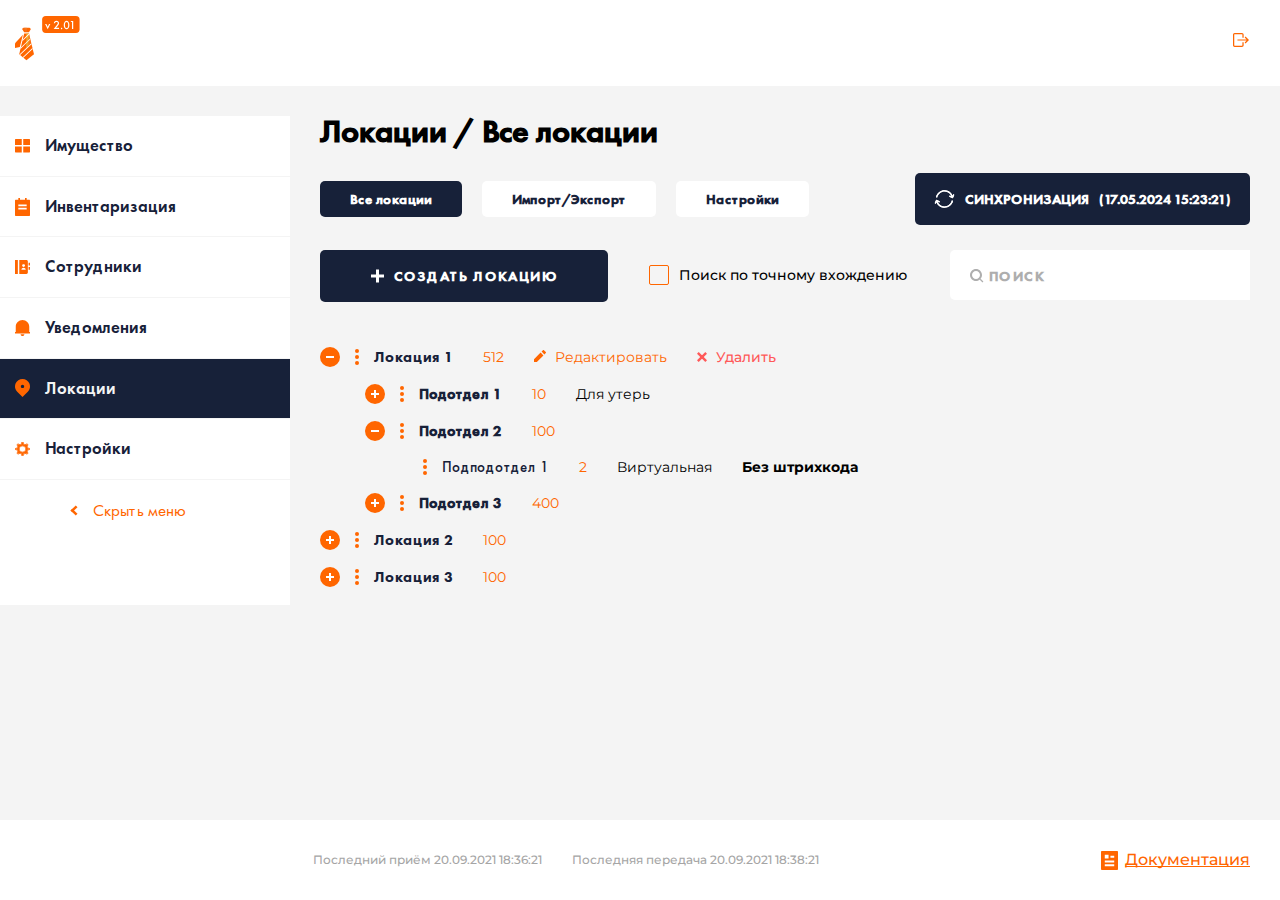
<file: index.html>
<!DOCTYPE html>
<html lang="en">

<head>
    <meta charset="UTF-8">
    <meta name="viewport" content="width=device-width, initial-scale=1.0">
    <title>Test</title>
    <link rel="stylesheet" href="css/normalize.css">
    <link rel="stylesheet" href="css/main.css">
    <script defer="defer" src="js/main.js"></script>
</head>

<body>
    <header class="header flex">
        <a class="header__logo">
            <img src="img/logo.svg" alt="Logo">
        </a>
        <a class="header__login">
            <svg width="146" height="22" viewBox="0 0 146 22" fill="none" xmlns="http://www.w3.org/2000/svg">
                <path
                    d="M138.403 17.3609C138.403 17.5869 138.215 17.7707 137.985 17.7707H130.672C130.441 17.7707 130.254 17.5869 130.254 17.3609V6.63906C130.254 6.41307 130.441 6.22929 130.672 6.22929H137.985C138.215 6.22929 138.403 6.41307 138.403 6.63906V9.80879H139.656V6.63906C139.656 5.73532 138.906 5 137.985 5H130.672C129.75 5 129 5.73532 129 6.63906V17.3609C129 18.2647 129.75 19 130.672 19H137.985C138.906 19 139.656 18.2647 139.656 17.3609V14.1912H138.403V17.3609ZM141.553 8.61986L140.666 9.48897L142.6 11.3854H133.457V12.6146H142.601L140.666 14.5112L141.553 15.3803L145 12.0002L141.553 8.61986Z"
                    fill="#FF6600" />
            </svg>
        </a>
    </header>

    <main class="main">
        <div class="container flex">
            <div class="sidebar">
                <nav class="nav">
                    <ul class="nav__list list-reset">
                        <li class="nav__item">
                            <a href="#" class="nav__link flex">
                                <svg width="15" height="14" viewBox="0 0 15 14" fill="none"
                                    xmlns="http://www.w3.org/2000/svg">
                                    <path
                                        d="M15 7.49925V12.75C15 12.9489 14.921 13.1397 14.7803 13.2803C14.6397 13.421 14.4489 13.5 14.25 13.5H8.25V7.49925H15ZM6.75 7.49925V13.5H0.75C0.551088 13.5 0.360322 13.421 0.21967 13.2803C0.0790176 13.1397 0 12.9489 0 12.75V7.49925H6.75ZM6.75 0V5.99925H0V0.75C0 0.551088 0.0790176 0.360322 0.21967 0.21967C0.360322 0.0790176 0.551088 0 0.75 0H6.75ZM14.25 0C14.4489 0 14.6397 0.0790176 14.7803 0.21967C14.921 0.360322 15 0.551088 15 0.75V5.99925H8.25V0H14.25Z"
                                        fill="#FF6600" />
                                </svg>
                                Имущество
                            </a>
                        </li>
                        <li class="nav__item">
                            <a href="#" class="nav__link flex">
                                <svg width="15" height="18" viewBox="0 0 15 18" fill="none"
                                    xmlns="http://www.w3.org/2000/svg">
                                    <path
                                        d="M11.6667 1.63636H14.1667C14.3877 1.63636 14.5996 1.72256 14.7559 1.876C14.9122 2.02944 15 2.23755 15 2.45455V17.1818C15 17.3988 14.9122 17.6069 14.7559 17.7604C14.5996 17.9138 14.3877 18 14.1667 18H0.833333C0.61232 18 0.400358 17.9138 0.244078 17.7604C0.0877973 17.6069 0 17.3988 0 17.1818V2.45455C0 2.23755 0.0877973 2.02944 0.244078 1.876C0.400358 1.72256 0.61232 1.63636 0.833333 1.63636H3.33333V0H5V1.63636H10V0H11.6667V1.63636ZM3.33333 6.54545V8.18182H11.6667V6.54545H3.33333ZM3.33333 9.81818V11.4545H11.6667V9.81818H3.33333Z"
                                        fill="#FF6600" />
                                </svg>
                                Инвентаризация
                            </a>
                        </li>
                        <li class="nav__item">
                            <a href="#" class="nav__link flex">
                                <svg width="15" height="14" viewBox="0 0 15 14" fill="none"
                                    xmlns="http://www.w3.org/2000/svg">
                                    <path
                                        d="M2.85714 0V14.0001H0V0H2.85714ZM4.28571 0H11.4321C12.2193 0 12.8571 0.628603 12.8571 1.39301V12.6071C12.8571 13.3764 12.2193 14.0001 11.4321 14.0001H4.28571V0ZM13.5714 2.80001H15V5.60003H13.5714V2.80001ZM13.5714 7.00004H15V9.80005H13.5714V7.00004ZM8.57143 7.00004C8.95031 7.00004 9.31367 6.85253 9.58158 6.58998C9.84949 6.32743 10 5.97133 10 5.60003C10 5.22872 9.84949 4.87263 9.58158 4.61007C9.31367 4.34752 8.95031 4.20002 8.57143 4.20002C8.19255 4.20002 7.82919 4.34752 7.56128 4.61007C7.29337 4.87263 7.14286 5.22872 7.14286 5.60003C7.14286 5.97133 7.29337 6.32743 7.56128 6.58998C7.82919 6.85253 8.19255 7.00004 8.57143 7.00004ZM6.42857 9.80005H10.7143C10.7143 9.24309 10.4885 8.70895 10.0867 8.31512C9.68479 7.92129 9.13975 7.70004 8.57143 7.70004C8.00311 7.70004 7.45806 7.92129 7.0562 8.31512C6.65434 8.70895 6.42857 9.24309 6.42857 9.80005Z"
                                        fill="#FF6600" />
                                </svg>
                                Сотрудники
                            </a>
                        </li>
                        <li class="nav__item">
                            <a href="#" class="nav__link flex">
                                <svg width="15" height="16" viewBox="0 0 15 16" fill="none"
                                    xmlns="http://www.w3.org/2000/svg">
                                    <path
                                        d="M15 13.3953H0V11.907H0.75V6.72074C0.75 3.00874 3.7725 0 7.5 0C11.2275 0 14.25 3.00874 14.25 6.72074V11.907H15V13.3953ZM5.625 14.1395H9.375C9.375 14.633 9.17746 15.1062 8.82582 15.4551C8.47419 15.804 7.99728 16 7.5 16C7.00272 16 6.52581 15.804 6.17417 15.4551C5.82254 15.1062 5.625 14.633 5.625 14.1395Z"
                                        fill="#FF6600" />
                                </svg>
                                Уведомления
                            </a>
                        </li>
                        <li class="nav__item nav__item--isSelect">
                            <a href="index.html" class="nav__link flex">
                                <svg width="15" height="18" viewBox="0 0 15 18" fill="none"
                                    xmlns="http://www.w3.org/2000/svg">
                                    <path
                                        d="M12.8033 12.7279L7.5 18L2.19667 12.7279C1.14779 11.6852 0.433489 10.3567 0.144107 8.91037C-0.145275 7.46408 0.0032557 5.96497 0.570915 4.60259C1.13858 3.24022 2.09987 2.07578 3.33323 1.25653C4.5666 0.437275 6.01664 0 7.5 0C8.98336 0 10.4334 0.437275 11.6668 1.25653C12.9001 2.07578 13.8614 3.24022 14.4291 4.60259C14.9967 5.96497 15.1453 7.46408 14.8559 8.91037C14.5665 10.3567 13.8522 11.6852 12.8033 12.7279ZM7.5 9.11263C7.94203 9.11263 8.36595 8.93807 8.67851 8.62735C8.99107 8.31663 9.16667 7.8952 9.16667 7.45578C9.16667 7.01635 8.99107 6.59493 8.67851 6.28421C8.36595 5.97349 7.94203 5.79893 7.5 5.79893C7.05797 5.79893 6.63405 5.97349 6.32149 6.28421C6.00893 6.59493 5.83333 7.01635 5.83333 7.45578C5.83333 7.8952 6.00893 8.31663 6.32149 8.62735C6.63405 8.93807 7.05797 9.11263 7.5 9.11263Z"
                                        fill="#FF6600" />
                                </svg>
                                Локации
                            </a>
                        </li>
                        <li class="nav__item">
                            <a href="settings.html" class="nav__link flex">
                                <svg width="15" height="14" viewBox="0 0 15 14" fill="none"
                                    xmlns="http://www.w3.org/2000/svg">
                                    <path
                                        d="M6.8821 0C6.60796 0 6.36977 0.18042 6.31747 0.432528L6.06179 1.62571C5.4836 1.75984 4.93619 1.97288 4.42649 2.26207L3.3505 1.58594C3.12313 1.44339 2.81465 1.47562 2.62074 1.65554L1.76314 2.45597C1.5693 2.63689 1.53535 2.92445 1.68857 3.13707L2.41832 4.15128C2.1115 4.62723 1.88305 5.13841 1.74183 5.67756L0.46875 5.91122C0.198107 5.95959 0 6.18234 0 6.43821V7.57173C0 7.8276 0.199616 8.05452 0.46875 8.10369L1.74716 8.33736C1.89037 8.87591 2.12013 9.38853 2.42898 9.86364L1.70455 10.8729C1.55136 11.0855 1.57995 11.373 1.77379 11.554L2.63139 12.3544C2.82525 12.5354 3.13869 12.562 3.36648 12.419L4.4478 11.7429C4.95765 12.0294 5.50563 12.2425 6.0831 12.3743L6.33345 13.5625C6.38671 13.8132 6.62919 14 6.90341 14H8.1179C8.39192 14 8.63031 13.8142 8.68253 13.5625L8.93288 12.3693C9.51137 12.2356 10.0581 12.0219 10.5682 11.733L11.6495 12.4091C11.8778 12.5528 12.185 12.5214 12.3793 12.3395L13.2369 11.5391C13.4307 11.3581 13.4647 11.0706 13.3114 10.858L12.5817 9.84375C12.8876 9.36917 13.1169 8.85976 13.2582 8.32244L14.5312 8.08381C14.8005 8.03466 15 7.81268 15 7.55682V6.4233C14.9996 6.16767 14.8008 5.94059 14.5312 5.89134L13.2528 5.65767C13.1092 5.11806 12.8808 4.60732 12.571 4.13139L13.2955 3.12713C13.4487 2.91451 13.42 2.62198 13.2262 2.44105L12.3686 1.64063C12.1749 1.45979 11.8608 1.43334 11.6335 1.57599L10.5575 2.2571C10.0451 1.96796 9.4978 1.75834 8.9169 1.62571L8.66655 0.432528C8.61425 0.180928 8.37121 0 8.09659 0H6.8821ZM6.96733 0.636364H8.01136L8.28302 1.93395C8.29635 1.99522 8.32871 2.05147 8.37608 2.09568C8.42344 2.13989 8.48371 2.1701 8.54936 2.18253C9.20828 2.30682 9.8246 2.54281 10.3871 2.88849C10.4431 2.92333 10.5089 2.94192 10.5762 2.94192C10.6435 2.94192 10.7093 2.92333 10.7653 2.88849L11.9425 2.14773L12.6829 2.83878L11.8945 3.93253C11.8564 3.9843 11.8356 4.04545 11.8346 4.10827C11.8337 4.17108 11.8527 4.23275 11.8892 4.28551C12.2617 4.80956 12.5206 5.3866 12.6562 6.00071C12.6705 6.06107 12.7033 6.11625 12.7506 6.15951C12.7979 6.20277 12.8576 6.23224 12.9226 6.24432L14.3182 6.50284V7.47727L12.9279 7.73082C12.8623 7.74326 12.802 7.77346 12.7546 7.81767C12.7073 7.86188 12.6749 7.91813 12.6616 7.9794C12.5284 8.59416 12.27 9.16956 11.8999 9.6946C11.8633 9.74736 11.8443 9.80903 11.8453 9.87185C11.8462 9.93466 11.8671 9.99581 11.9052 10.0476L12.6989 11.1463L11.9585 11.8374L10.7812 11.0966C10.7252 11.0618 10.6595 11.0432 10.5922 11.0432C10.5249 11.0432 10.4591 11.0618 10.4031 11.0966C9.84191 11.4441 9.22894 11.6809 8.57067 11.8075C8.5043 11.8203 8.44352 11.8512 8.39609 11.8964C8.34865 11.9416 8.3167 11.9989 8.30433 12.0611L8.03267 13.3636H6.98864L6.71697 12.0661C6.7046 12.0039 6.67266 11.9465 6.62522 11.9014C6.57778 11.8562 6.517 11.8253 6.45064 11.8125C5.79171 11.6882 5.1754 11.4522 4.61293 11.1065C4.55692 11.0717 4.49113 11.0531 4.42383 11.0531C4.35653 11.0531 4.29073 11.0717 4.23473 11.1065L3.0522 11.8473L2.31712 11.1563L3.10547 10.0625C3.14359 10.0107 3.16444 9.94958 3.16538 9.88676C3.16633 9.82395 3.14734 9.76227 3.1108 9.70952C2.73834 9.18546 2.47912 8.61337 2.34375 7.99929C2.33043 7.93802 2.29807 7.88177 2.2507 7.83756C2.20333 7.79335 2.14306 7.76314 2.07741 7.75071L0.681818 7.49219V6.52273L2.07209 6.2642C2.13774 6.25177 2.19801 6.22157 2.24537 6.17736C2.29274 6.13315 2.3251 6.0769 2.33842 6.01563C2.47158 5.40067 2.72995 4.82547 3.10014 4.30043C3.13556 4.2482 3.15392 4.18748 3.15297 4.12568C3.15203 4.06388 3.13182 4.00367 3.09482 3.95242L2.30114 2.84872L3.04155 2.15767L4.21875 2.89844C4.27475 2.93328 4.34055 2.95187 4.40785 2.95187C4.47515 2.95187 4.54094 2.93328 4.59695 2.89844C5.15814 2.55084 5.77113 2.31407 6.42933 2.1875C6.4957 2.17472 6.55648 2.14378 6.60391 2.09862C6.65135 2.05346 6.68329 1.99613 6.69567 1.93395L6.96733 0.636364ZM7.5 3.67401C5.53954 3.67401 3.93643 5.17022 3.93643 7C3.93643 8.8298 5.53954 10.321 7.5 10.321C9.46046 10.321 11.0582 8.8298 11.0582 7C11.0582 5.17022 9.46046 3.67401 7.5 3.67401ZM7.5 4.31037C9.09066 4.31037 10.3764 5.51536 10.3764 7C10.3764 8.48467 9.09066 9.68466 7.5 9.68466C5.90934 9.68466 4.61825 8.48467 4.61825 7C4.61825 5.51536 5.90934 4.31037 7.5 4.31037Z"
                                        fill="#FF6600" />
                                    <path fill-rule="evenodd" clip-rule="evenodd"
                                        d="M6.96733 0.636364H8.01136L8.28302 1.93395C8.29635 1.99522 8.32871 2.05147 8.37608 2.09568C8.42344 2.13989 8.48371 2.1701 8.54936 2.18253C9.20828 2.30682 9.8246 2.54281 10.3871 2.88849C10.4431 2.92333 10.5089 2.94192 10.5762 2.94192C10.6435 2.94192 10.7093 2.92333 10.7653 2.88849L11.9425 2.14773L12.6829 2.83878L11.8945 3.93253C11.8564 3.9843 11.8356 4.04545 11.8346 4.10827C11.8337 4.17108 11.8527 4.23275 11.8892 4.28551C12.2617 4.80956 12.5206 5.3866 12.6562 6.00071C12.6705 6.06107 12.7033 6.11625 12.7506 6.15951C12.7979 6.20277 12.8576 6.23224 12.9226 6.24432L14.3182 6.50284V7.47727L12.9279 7.73082C12.8623 7.74326 12.802 7.77346 12.7546 7.81767C12.7073 7.86188 12.6749 7.91813 12.6616 7.9794C12.5284 8.59416 12.27 9.16956 11.8999 9.6946C11.8633 9.74736 11.8443 9.80903 11.8453 9.87185C11.8462 9.93466 11.8671 9.99581 11.9052 10.0476L12.6989 11.1463L11.9585 11.8374L10.7812 11.0966C10.7252 11.0618 10.6595 11.0432 10.5922 11.0432C10.5249 11.0432 10.4591 11.0618 10.4031 11.0966C9.84191 11.4441 9.22894 11.6809 8.57067 11.8075C8.5043 11.8203 8.44352 11.8512 8.39609 11.8964C8.34865 11.9416 8.3167 11.9989 8.30433 12.0611L8.03267 13.3636H6.98864L6.71697 12.0661C6.7046 12.0039 6.67266 11.9465 6.62522 11.9014C6.57778 11.8562 6.517 11.8253 6.45064 11.8125C5.79171 11.6882 5.1754 11.4522 4.61293 11.1065C4.55692 11.0717 4.49113 11.0531 4.42383 11.0531C4.35653 11.0531 4.29073 11.0717 4.23473 11.1065L3.0522 11.8473L2.31712 11.1563L3.10547 10.0625C3.14359 10.0107 3.16444 9.94958 3.16538 9.88676C3.16633 9.82395 3.14734 9.76227 3.1108 9.70952C2.73834 9.18546 2.47912 8.61337 2.34375 7.99929C2.33043 7.93802 2.29807 7.88177 2.2507 7.83756C2.20333 7.79335 2.14306 7.76314 2.07741 7.75071L0.681818 7.49219V6.52273L2.07209 6.2642C2.13774 6.25177 2.19801 6.22157 2.24537 6.17736C2.29274 6.13315 2.3251 6.0769 2.33842 6.01563C2.47158 5.40067 2.72995 4.82547 3.10014 4.30043C3.13556 4.2482 3.15392 4.18748 3.15297 4.12568C3.15203 4.06388 3.13182 4.00367 3.09482 3.95242L2.30114 2.84872L3.04155 2.15767L4.21875 2.89844C4.27475 2.93328 4.34055 2.95187 4.40785 2.95187C4.47515 2.95187 4.54094 2.93328 4.59695 2.89844C5.15814 2.55084 5.77113 2.31407 6.42933 2.1875C6.4957 2.17472 6.55648 2.14378 6.60391 2.09862C6.65135 2.05346 6.68329 1.99613 6.69567 1.93395L6.96733 0.636364ZM3.93643 7C3.93643 5.17022 5.53954 3.67401 7.5 3.67401C9.46046 3.67401 11.0582 5.17022 11.0582 7C11.0582 8.8298 9.46046 10.321 7.5 10.321C5.53954 10.321 3.93643 8.8298 3.93643 7Z"
                                        fill="#FF6600" />
                                </svg>
                                Настройки
                            </a>
                        </li>
                    </ul>
                </nav>
                <button class="sidebar__button btn-reset flex">
                    <svg width="8" height="11" viewBox="0 0 8 11" fill="none" xmlns="http://www.w3.org/2000/svg">
                        <path d="M2.25 3.83333L7.5 8.83333L5.75 10.5L0.5 5.5L2.25 3.83333Z" fill="#FF6600" />
                        <path d="M0.5 5.5L5.75 0.5L7.5 2.16667L2.25 7.16667L0.5 5.5Z" fill="#FF6600" />
                    </svg>Скрыть меню</button>
            </div>
            <div class="content">
                <h2 class="content__title title">Локации / Все локации</h2>
                <div class="content__btns flex">

                    <div class="content__left flex">
                        <button class="btn-fill btn-reset">Все локации</button>
                        <button class="btn-stroke btn-reset">Импорт/Экспорт</button>
                        <button class="btn-stroke btn-reset">Настройки</button>
                    </div>

                    <button class="content__btn btn-fill btn-reset">
                        <svg width="21" height="20" viewBox="0 0 21 20" fill="none" xmlns="http://www.w3.org/2000/svg">
                            <g clip-path="url(#clip0_2335_31362)">
                                <path
                                    d="M19.016 11.6355L17.881 11.4042C17.8567 11.3992 17.8311 11.4042 17.81 11.4177C17.789 11.4315 17.7743 11.4534 17.7694 11.4777C17.658 12.0236 17.4839 12.5599 17.2512 13.0714C17.2231 13.1326 17.194 13.1948 17.1644 13.2556C16.2947 15.0391 14.7825 16.3771 12.9066 17.0228C12.1192 17.2941 11.3033 17.4313 10.4822 17.4313C9.35337 17.4313 8.26006 17.1767 7.23189 16.6753C5.56666 15.8632 4.28543 14.4904 3.60257 12.7933L5.15686 13.5512C5.17943 13.5622 5.20545 13.5639 5.2291 13.5555C5.25275 13.5476 5.27232 13.5304 5.28328 13.5076L5.79113 12.4665C5.81392 12.4195 5.79457 12.3629 5.74748 12.3397L2.31855 10.6676C2.27168 10.645 2.21513 10.6641 2.19212 10.7108L0.865314 13.413C0.862734 13.4179 0.860799 13.4235 0.859294 13.4289L0.824893 13.4991L0.509692 14.1427C0.486686 14.1898 0.506037 14.2464 0.552909 14.2696L0.824893 14.4029L1.59311 14.7794C1.61547 14.7908 1.64171 14.7921 1.66536 14.7839C1.68901 14.7757 1.70857 14.7587 1.71975 14.7359L2.38778 13.3732C2.6718 14.0557 3.03753 14.6964 3.47701 15.2806C4.31511 16.3951 5.37961 17.2719 6.64084 17.8871C7.70534 18.4061 8.84015 18.7013 10.0137 18.7643C10.171 18.7727 10.3308 18.7774 10.4877 18.7774C11.4585 18.7774 12.4196 18.6157 13.345 18.2971C14.4224 17.9262 15.4024 17.3603 16.2579 16.6145C17.1439 15.8426 17.8563 14.9112 18.3757 13.8467C18.4105 13.7749 18.445 13.7018 18.4778 13.6291C18.7524 13.0256 18.9586 12.3924 19.0902 11.7469C19.1005 11.6957 19.0674 11.6456 19.016 11.6355Z"
                                    fill="white" />
                                <path
                                    d="M20.495 5.77551C20.4871 5.75186 20.4699 5.7323 20.4471 5.72112L20.1755 5.58725L19.4082 5.20897C19.3856 5.19779 19.3598 5.19607 19.3359 5.20424C19.3121 5.21241 19.2927 5.22961 19.2813 5.25197L18.5963 6.64221C18.2314 5.75831 17.7279 4.9458 17.0984 4.22445C16.3271 3.34077 15.3972 2.62974 14.3347 2.11157C13.2702 1.59233 12.1353 1.29713 10.9616 1.23413C10.8042 1.22574 10.6447 1.22144 10.4877 1.22144C9.51699 1.22144 8.55569 1.38291 7.6303 1.70156C6.5529 2.07266 5.5729 2.63877 4.71738 3.3842C3.83155 4.15629 3.11902 5.08749 2.59978 6.1522C2.27619 6.81572 2.0371 7.51557 1.88939 8.2324C1.88445 8.25691 1.88918 8.2825 1.90294 8.30357C1.9167 8.32464 1.9382 8.33926 1.96293 8.3442L3.09752 8.57813C3.14869 8.58867 3.19879 8.55577 3.20932 8.5046C3.33446 7.89806 3.53678 7.30529 3.81113 6.74304C4.68083 4.95977 6.19319 3.62178 8.06913 2.9759C8.85649 2.70478 9.67223 2.56739 10.4938 2.56739C11.6221 2.56739 12.7157 2.82174 13.7436 3.32314C15.3875 4.1249 16.6617 5.48353 17.3538 7.16575L15.8408 6.43644C15.7935 6.41387 15.7371 6.43343 15.7144 6.48074L15.2112 7.52438C15.1887 7.57147 15.2084 7.62801 15.2555 7.65059L18.6827 9.30249C18.6963 9.30873 18.7101 9.31174 18.7238 9.31174C18.7586 9.31174 18.7922 9.29239 18.8087 9.25884L20.1755 6.48556L20.4897 5.84818C20.5015 5.82539 20.503 5.79938 20.495 5.77551Z"
                                    fill="white" />
                                <path fill-rule="evenodd" clip-rule="evenodd"
                                    d="M0.824893 14.4029V13.4991L0.859294 13.4289C0.860799 13.4235 0.862734 13.4179 0.865314 13.413L2.19212 10.7108C2.21513 10.6641 2.27168 10.645 2.31855 10.6676L5.74748 12.3397C5.79457 12.3629 5.81392 12.4195 5.79113 12.4665L5.28328 13.5076C5.27232 13.5304 5.25275 13.5476 5.2291 13.5555C5.20545 13.5639 5.17943 13.5622 5.15686 13.5512L3.60257 12.7933C4.28543 14.4904 5.56666 15.8632 7.23189 16.6753C8.26006 17.1767 9.35337 17.4313 10.4822 17.4313C11.3033 17.4313 12.1192 17.2941 12.9066 17.0228C14.7825 16.3771 16.2947 15.0391 17.1644 13.2556C17.194 13.1948 17.2231 13.1326 17.2512 13.0714C17.4839 12.5599 17.658 12.0236 17.7694 11.4777C17.7743 11.4534 17.789 11.4315 17.81 11.4177C17.8311 11.4042 17.8567 11.3992 17.881 11.4042L19.016 11.6355C19.0674 11.6456 19.1005 11.6957 19.0902 11.7469C18.9586 12.3924 18.7524 13.0256 18.4778 13.6291C18.445 13.7018 18.4105 13.7749 18.3757 13.8467C17.8563 14.9112 17.1439 15.8426 16.2579 16.6145C15.4024 17.3603 14.4224 17.9262 13.345 18.2971C12.4196 18.6157 11.4585 18.7774 10.4877 18.7774C10.3308 18.7774 10.171 18.7727 10.0137 18.7643C8.84015 18.7013 7.70534 18.4061 6.64084 17.8871C5.37961 17.2719 4.31511 16.3951 3.47701 15.2806C3.03753 14.6964 2.6718 14.0557 2.38778 13.3732L1.71975 14.7359C1.70857 14.7587 1.68901 14.7757 1.66536 14.7839C1.64171 14.7921 1.61547 14.7908 1.59311 14.7794L0.824893 14.4029ZM20.1755 6.48556V5.58725L19.4082 5.20897C19.3856 5.19779 19.3598 5.19607 19.3359 5.20424C19.3121 5.21241 19.2927 5.22961 19.2813 5.25197L18.5963 6.64221C18.2314 5.75831 17.7279 4.9458 17.0984 4.22445C16.3271 3.34077 15.3972 2.62974 14.3347 2.11157C13.2702 1.59233 12.1353 1.29713 10.9616 1.23413C10.8042 1.22574 10.6447 1.22144 10.4877 1.22144C9.51699 1.22144 8.55569 1.38291 7.6303 1.70156C6.5529 2.07266 5.5729 2.63877 4.71738 3.3842C3.83155 4.15629 3.11902 5.08749 2.59978 6.1522C2.27619 6.81572 2.0371 7.51557 1.88939 8.2324C1.88445 8.25691 1.88918 8.2825 1.90294 8.30357C1.9167 8.32464 1.9382 8.33926 1.96293 8.3442L3.09752 8.57813C3.14869 8.58867 3.19879 8.55577 3.20932 8.5046C3.33446 7.89806 3.53678 7.30529 3.81113 6.74304C4.68083 4.95977 6.19319 3.62178 8.06913 2.9759C8.85649 2.70478 9.67223 2.56739 10.4938 2.56739C11.6221 2.56739 12.7157 2.82174 13.7436 3.32314C15.3875 4.1249 16.6617 5.48353 17.3538 7.16575L15.8408 6.43644C15.7935 6.41387 15.7371 6.43343 15.7144 6.48074L15.2112 7.52438C15.1887 7.57147 15.2084 7.62801 15.2555 7.65059L18.6827 9.30249C18.6963 9.30873 18.7101 9.31174 18.7238 9.31174C18.7586 9.31174 18.7922 9.29239 18.8087 9.25884L20.1755 6.48556Z"
                                    fill="white" />
                            </g>
                            <defs>
                                <clipPath id="clip0_2335_31362">
                                    <rect width="20" height="19.3507" fill="white"
                                        transform="translate(0.5 0.324219)" />
                                </clipPath>
                            </defs>
                        </svg>
                        <span>СИНХРОНИЗАЦИЯ</span>
                        <span>(17.05.2024 15:23:21)</span>
                    </button>

                </div>

                <div class="content__form flex">
                    <button data-popup="popup1" class="openPopupBtn btn-fill btn-fill--form btn-reset" type="button">
                        <svg width="13" height="14" viewBox="0 0 13 14" fill="none" xmlns="http://www.w3.org/2000/svg">
                            <path d="M5 0.5H8V13.5H5V0.5Z" fill="white" />
                            <path d="M13 5.5V8.5H0L1.31134e-07 5.5L13 5.5Z" fill="white" />
                        </svg>
                        Создать локацию
                    </button>

                    <form>

                        <div class="form-right flex">

                            <div class="content__checkbox checkbox flex">
                                <input class="checkbox__input" type="checkbox" id="searchBy" name="searchBy">
                                <span></span>
                                <label for="searchBy">Поиск по точному вхождению</label>
                            </div>

                            <div class="input-wrapper">

                                <svg width="14" height="14" viewBox="0 0 14 14" fill="none"
                                    xmlns="http://www.w3.org/2000/svg">
                                    <path
                                        d="M9.73975 10.6805L10.6527 9.76755L13.3987 12.5135L12.4857 13.4265L9.73975 10.6805Z"
                                        fill="#AEAEAE" />
                                    <path fill-rule="evenodd" clip-rule="evenodd"
                                        d="M0 6C0 9.3138 2.6862 12 6 12C9.3138 12 12 9.3138 12 6C12 2.6862 9.3138 0 6 0C2.6862 0 0 2.6862 0 6ZM6 10C8.20914 10 10 8.20914 10 6C10 3.79086 8.20914 2 6 2C3.79086 2 2 3.79086 2 6C2 8.20914 3.79086 10 6 10Z"
                                        fill="#AEAEAE" />
                                </svg>
                                <input class="content__input" type="text" name="search" placeholder="поиск">
                            </div>
                        </div>
                    </form>
                </div>

                <ul class="locations-list1 list-reset flex">
                    <li class="locations-item flex">
                        <svg width="20" height="20" viewBox="0 0 20 20" fill="none" xmlns="http://www.w3.org/2000/svg">
                            <circle cx="10" cy="10" r="10" fill="#FF6600" />
                            <path d="M14 9V11H6L6 9L14 9Z" fill="white" />
                        </svg><svg width="4" height="16" viewBox="0 0 4 16" fill="none"
                            xmlns="http://www.w3.org/2000/svg">
                            <circle cx="2" cy="2" r="2" fill="#FF6600" />
                            <circle cx="2" cy="8" r="2" fill="#FF6600" />
                            <circle cx="2" cy="14" r="2" fill="#FF6600" />
                        </svg>
                        <h3 class="locations-title1 title">Локация 1</h3>
                        <span class="locations-count">512</span>
                        <button data-popup="popup2" class="openPopupBtn locations-btn1 btn-reset">
                            <svg width="12" height="12" viewBox="0 0 12 12" fill="none"
                                xmlns="http://www.w3.org/2000/svg">
                                <path
                                    d="M6.61073 2.55667L9.44333 5.38994L2.8326 12H0V9.16673L6.61073 2.55601V2.55667ZM7.55493 1.61247L8.97123 0.195508C9.09645 0.0703245 9.26626 0 9.44333 0C9.62039 0 9.7902 0.0703245 9.91543 0.195508L11.8045 2.08457C11.9297 2.2098 12 2.37961 12 2.55667C12 2.73374 11.9297 2.90355 11.8045 3.02877L10.3875 4.44507L7.55493 1.61247Z"
                                    fill="#FF6600" />
                            </svg>
                            Редактировать
                        </button>
                        <button class="locations-btn2 btn-reset">
                            <svg width="10" height="10" viewBox="0 0 10 10" fill="none"
                                xmlns="http://www.w3.org/2000/svg">
                                <path d="M3.33333 5L8.33333 0L10 1.66667L5 6.66667L3.33333 5Z" fill="#FF5959" />
                                <path d="M5 6.66667L0 1.66667L1.66667 1.98682e-07L6.66667 5L5 6.66667Z"
                                    fill="#FF5959" />
                                <path d="M3.33333 5L8.33333 10L10 8.33333L5 3.33333L3.33333 5Z" fill="#FF5959" />
                                <path d="M5 3.33333L0 8.33333L1.66667 10L6.66667 5L5 3.33333Z" fill="#FF5959" />
                            </svg>
                            Удалить
                        </button>

                        <ul class="locations-list2 list-reset flex">
                            <li class="locations-item flex">
                                <svg width="20" height="20" viewBox="0 0 20 20" fill="none"
                                    xmlns="http://www.w3.org/2000/svg">
                                    <circle cx="10" cy="10" r="10" fill="#FF6600" />
                                    <path d="M14 9V11H6L6 9L14 9Z" fill="white" />
                                    <path d="M11 14L9 14L9 6L11 6L11 14Z" fill="white" />
                                </svg>
                                <svg width="4" height="16" viewBox="0 0 4 16" fill="none"
                                    xmlns="http://www.w3.org/2000/svg">
                                    <circle cx="2" cy="2" r="2" fill="#FF6600" />
                                    <circle cx="2" cy="8" r="2" fill="#FF6600" />
                                    <circle cx="2" cy="14" r="2" fill="#FF6600" />
                                </svg>
                                <h4 class="locations-title2 title">Подотдел 1</h4>
                                <span class="locations-count">10</span>
                                <span class="locations-descr1">Для утерь</span>
                            </li>
                            <li class="locations-item flex">
                                <svg width="20" height="20" viewBox="0 0 20 20" fill="none"
                                    xmlns="http://www.w3.org/2000/svg">
                                    <circle cx="10" cy="10" r="10" fill="#FF6600" />
                                    <path d="M14 9V11H6L6 9L14 9Z" fill="white" />
                                </svg><svg width="4" height="16" viewBox="0 0 4 16" fill="none"
                                    xmlns="http://www.w3.org/2000/svg">
                                    <circle cx="2" cy="2" r="2" fill="#FF6600" />
                                    <circle cx="2" cy="8" r="2" fill="#FF6600" />
                                    <circle cx="2" cy="14" r="2" fill="#FF6600" />
                                </svg>
                                <h4 class="locations-title2 title">Подотдел 2</h4>
                                <span class="locations-count">100</span>

                                <ul class="locations-list3 list-reset">
                                    <li class="locations-item flex">
                                        <svg width="4" height="16" viewBox="0 0 4 16" fill="none"
                                            xmlns="http://www.w3.org/2000/svg">
                                            <circle cx="2" cy="2" r="2" fill="#FF6600" />
                                            <circle cx="2" cy="8" r="2" fill="#FF6600" />
                                            <circle cx="2" cy="14" r="2" fill="#FF6600" />
                                        </svg>
                                        <h5 class="locations-title3 title">Подподотдел 1</h5>
                                        <span class="locations-count">2</span>
                                        <span class="locations-descr1">Виртуальная</span>
                                        <span class="locations-descr2">Без штрихкода</span>
                                    </li>
                                </ul>
                            </li>
                            <li class="locations-item flex">
                                <svg width="20" height="20" viewBox="0 0 20 20" fill="none"
                                    xmlns="http://www.w3.org/2000/svg">
                                    <circle cx="10" cy="10" r="10" fill="#FF6600" />
                                    <path d="M14 9V11H6L6 9L14 9Z" fill="white" />
                                    <path d="M11 14L9 14L9 6L11 6L11 14Z" fill="white" />
                                </svg>
                                <svg width="4" height="16" viewBox="0 0 4 16" fill="none"
                                    xmlns="http://www.w3.org/2000/svg">
                                    <circle cx="2" cy="2" r="2" fill="#FF6600" />
                                    <circle cx="2" cy="8" r="2" fill="#FF6600" />
                                    <circle cx="2" cy="14" r="2" fill="#FF6600" />
                                </svg>
                                <h4 class="locations-title2 title">Подотдел 3</h4>
                                <span class="locations-count">400</span>
                            </li>
                        </ul>
                    </li>
                    <li class="locations-item flex">
                        <svg width="20" height="20" viewBox="0 0 20 20" fill="none" xmlns="http://www.w3.org/2000/svg">
                            <circle cx="10" cy="10" r="10" fill="#FF6600" />
                            <path d="M14 9V11H6L6 9L14 9Z" fill="white" />
                            <path d="M11 14L9 14L9 6L11 6L11 14Z" fill="white" />
                        </svg>
                        <svg width="4" height="16" viewBox="0 0 4 16" fill="none" xmlns="http://www.w3.org/2000/svg">
                            <circle cx="2" cy="2" r="2" fill="#FF6600" />
                            <circle cx="2" cy="8" r="2" fill="#FF6600" />
                            <circle cx="2" cy="14" r="2" fill="#FF6600" />
                        </svg>
                        <h3 class="locations-title1 title">Локация 2</h3>
                        <span class="locations-count">100</span>
                    </li>
                    <li class="locations-item flex">
                        <svg width="20" height="20" viewBox="0 0 20 20" fill="none" xmlns="http://www.w3.org/2000/svg">
                            <circle cx="10" cy="10" r="10" fill="#FF6600" />
                            <path d="M14 9V11H6L6 9L14 9Z" fill="white" />
                            <path d="M11 14L9 14L9 6L11 6L11 14Z" fill="white" />
                        </svg>
                        <svg width="4" height="16" viewBox="0 0 4 16" fill="none" xmlns="http://www.w3.org/2000/svg">
                            <circle cx="2" cy="2" r="2" fill="#FF6600" />
                            <circle cx="2" cy="8" r="2" fill="#FF6600" />
                            <circle cx="2" cy="14" r="2" fill="#FF6600" />
                        </svg>
                        <h3 class="locations-title1 title">Локация 3</h3>
                        <span class="locations-count">100</span>
                    </li>
                </ul>
            </div>
        </div>
    </main>

    <footer class="footer flex">
        <div class="footer__content flex">
            <span class="footer__text">Последний приём 20.09.2021 18:36:21</span>
            <span class="footer__text">Последняя передача 20.09.2021 18:38:21</span>
        </div>
        <a class="footer__link flex" href="#">
            <svg width="17" height="19" viewBox="0 0 17 19" fill="none" xmlns="http://www.w3.org/2000/svg">
                <path
                    d="M16.0556 19H0.944444C0.693962 19 0.453739 18.8999 0.276621 18.7218C0.0995036 18.5436 0 18.302 0 18.05V0.95C0 0.698044 0.0995036 0.456408 0.276621 0.278249C0.453739 0.100089 0.693962 0 0.944444 0H16.0556C16.306 0 16.5463 0.100089 16.7234 0.278249C16.9005 0.456408 17 0.698044 17 0.95V18.05C17 18.302 16.9005 18.5436 16.7234 18.7218C16.5463 18.8999 16.306 19 16.0556 19ZM3.77778 3.8V7.6H7.55556V3.8H3.77778ZM3.77778 9.5V11.4H13.2222V9.5H3.77778ZM3.77778 13.3V15.2H13.2222V13.3H3.77778ZM9.44444 4.75V6.65H13.2222V4.75H9.44444Z"
                    fill="#FF6600" />
            </svg>
            Документация</a>
    </footer>

    <div id="popup1" class="popup">
        <div class="popup__content">
            <h3 class="popup__title title">Создать локацию</h3>

            <form class="popup__form flex">

                <input class="popup__input" type="text" placeholder="Название" required>
                <input class="popup__input" type="number" placeholder="Штрихкод" required>
                <input class="popup__input" type="number" placeholder="RFID" required>
                <input class="popup__input" type="text" placeholder="Вложенность" required>

                <span class="popup__checkbox">Виртуальная локация
                    <svg width="53" height="28" viewBox="0 0 53 28" fill="none" xmlns="http://www.w3.org/2000/svg">
                        <rect x="0.5" width="52" height="28" rx="14" fill="#EFEFEF" />
                        <circle cx="38.5" cy="14" r="12" fill="#FF6600" />
                    </svg>
                </span>
                <span class="popup__checkbox">Локация для утерь
                    <svg width="53" height="28" viewBox="0 0 53 28" fill="none" xmlns="http://www.w3.org/2000/svg">
                        <rect x="0.5" width="52" height="28" rx="14" fill="#EFEFEF" />
                        <circle cx="38.5" cy="14" r="12" fill="#FF6600" />
                    </svg>
                </span>

                <div class="popup__btns flex">
                    <button class="btn-fill btn-fill--popup btn-reset" type="submit">
                        <svg width="15" height="14" viewBox="0 0 15 14" fill="none" xmlns="http://www.w3.org/2000/svg">
                            <path
                                d="M1.27973 0H11.3908L14.2741 2.88322C14.4199 3.02905 14.5019 3.22685 14.502 3.43311V13.2222C14.502 13.4285 14.42 13.6263 14.2741 13.7722C14.1283 13.9181 13.9305 14 13.7242 14H1.27973C1.07345 14 0.875621 13.9181 0.729759 13.7722C0.583897 13.6263 0.501953 13.4285 0.501953 13.2222V0.777778C0.501953 0.571498 0.583897 0.373667 0.729759 0.227806C0.875621 0.0819442 1.07345 0 1.27973 0ZM7.50195 11.6667C8.12079 11.6667 8.71428 11.4208 9.15187 10.9832C9.58945 10.5457 9.83529 9.95217 9.83529 9.33333C9.83529 8.71449 9.58945 8.121 9.15187 7.68342C8.71428 7.24583 8.12079 7 7.50195 7C6.88311 7 6.28962 7.24583 5.85204 7.68342C5.41445 8.121 5.16862 8.71449 5.16862 9.33333C5.16862 9.95217 5.41445 10.5457 5.85204 10.9832C6.28962 11.4208 6.88311 11.6667 7.50195 11.6667ZM2.05751 1.55556V4.66667H9.83529V1.55556H2.05751Z"
                                fill="white" />
                        </svg>
                        СОЗДАТЬ
                    </button>
                    <button data-popup="popup1" class="popup__close-btn btn-reset btn-stroke close" type="button">ОТМЕНИТЬ</button>
                </div>
            </form>
        </div>
    </div>

    <div id="popup2" class="popup">
        <div class="popup__content">
            <h3 class="popup__title title">Изменить локацию %название%</h3>

            <form class="popup__form flex">

                <input class="popup__input" type="text" value="Локация 11" required>
                <input class="popup__input" type="number" value="1123123123123" required>
                <input class="popup__input" type="number" value="1123123123123" required>
                <input class="popup__input" type="text" value="Локация1" required>

                <span class="popup__checkbox">Виртуальная локация
                    <svg width="53" height="28" viewBox="0 0 53 28" fill="none" xmlns="http://www.w3.org/2000/svg">
                        <rect x="0.5" width="52" height="28" rx="14" fill="#EFEFEF" />
                        <circle cx="38.5" cy="14" r="12" fill="#FF6600" />
                    </svg>
                </span>
                <span class="popup__checkbox">Локация для утерь
                    <svg width="53" height="28" viewBox="0 0 53 28" fill="none" xmlns="http://www.w3.org/2000/svg">
                        <rect x="0.5" width="52" height="28" rx="14" fill="#EFEFEF" />
                        <circle cx="38.5" cy="14" r="12" fill="#FF6600" />
                    </svg>
                </span>

                <div class="popup__btns flex">
                    <button class="popup__delete-btn btn-stroke btn-reset" type="button">
                        <svg width="13" height="13" viewBox="0 0 13 13" fill="none" xmlns="http://www.w3.org/2000/svg">
                            <path d="M10.043 0.842774L12.1643 2.96409L2.97191 12.1565L0.850586 10.0352L10.043 0.842774Z"
                                fill="#FF4545" />
                            <path d="M12.1643 10.0352L10.043 12.1565L0.850586 2.96409L2.97191 0.842773L12.1643 10.0352Z"
                                fill="#FF4545" />
                        </svg>
                        УДАЛИТЬ
                    </button>
                    <button data-popup="popup2" class="popup__close-btn btn-reset btn-stroke close" type="button">ОТМЕНИТЬ</button>
                </div>
                <button class="btn-fill btn-fill--popup btn-reset" type="submit">
                    <svg width="15" height="14" viewBox="0 0 15 14" fill="none" xmlns="http://www.w3.org/2000/svg">
                        <path
                            d="M1.27973 0H11.3908L14.2741 2.88322C14.4199 3.02905 14.5019 3.22685 14.502 3.43311V13.2222C14.502 13.4285 14.42 13.6263 14.2741 13.7722C14.1283 13.9181 13.9305 14 13.7242 14H1.27973C1.07345 14 0.875621 13.9181 0.729759 13.7722C0.583897 13.6263 0.501953 13.4285 0.501953 13.2222V0.777778C0.501953 0.571498 0.583897 0.373667 0.729759 0.227806C0.875621 0.0819442 1.07345 0 1.27973 0ZM7.50195 11.6667C8.12079 11.6667 8.71428 11.4208 9.15187 10.9832C9.58945 10.5457 9.83529 9.95217 9.83529 9.33333C9.83529 8.71449 9.58945 8.121 9.15187 7.68342C8.71428 7.24583 8.12079 7 7.50195 7C6.88311 7 6.28962 7.24583 5.85204 7.68342C5.41445 8.121 5.16862 8.71449 5.16862 9.33333C5.16862 9.95217 5.41445 10.5457 5.85204 10.9832C6.28962 11.4208 6.88311 11.6667 7.50195 11.6667ZM2.05751 1.55556V4.66667H9.83529V1.55556H2.05751Z"
                            fill="white" />
                    </svg>
                    СОХРАНИТЬ
                </button>
            </form>
        </div>
    </div>
</body>

</html>
</file>
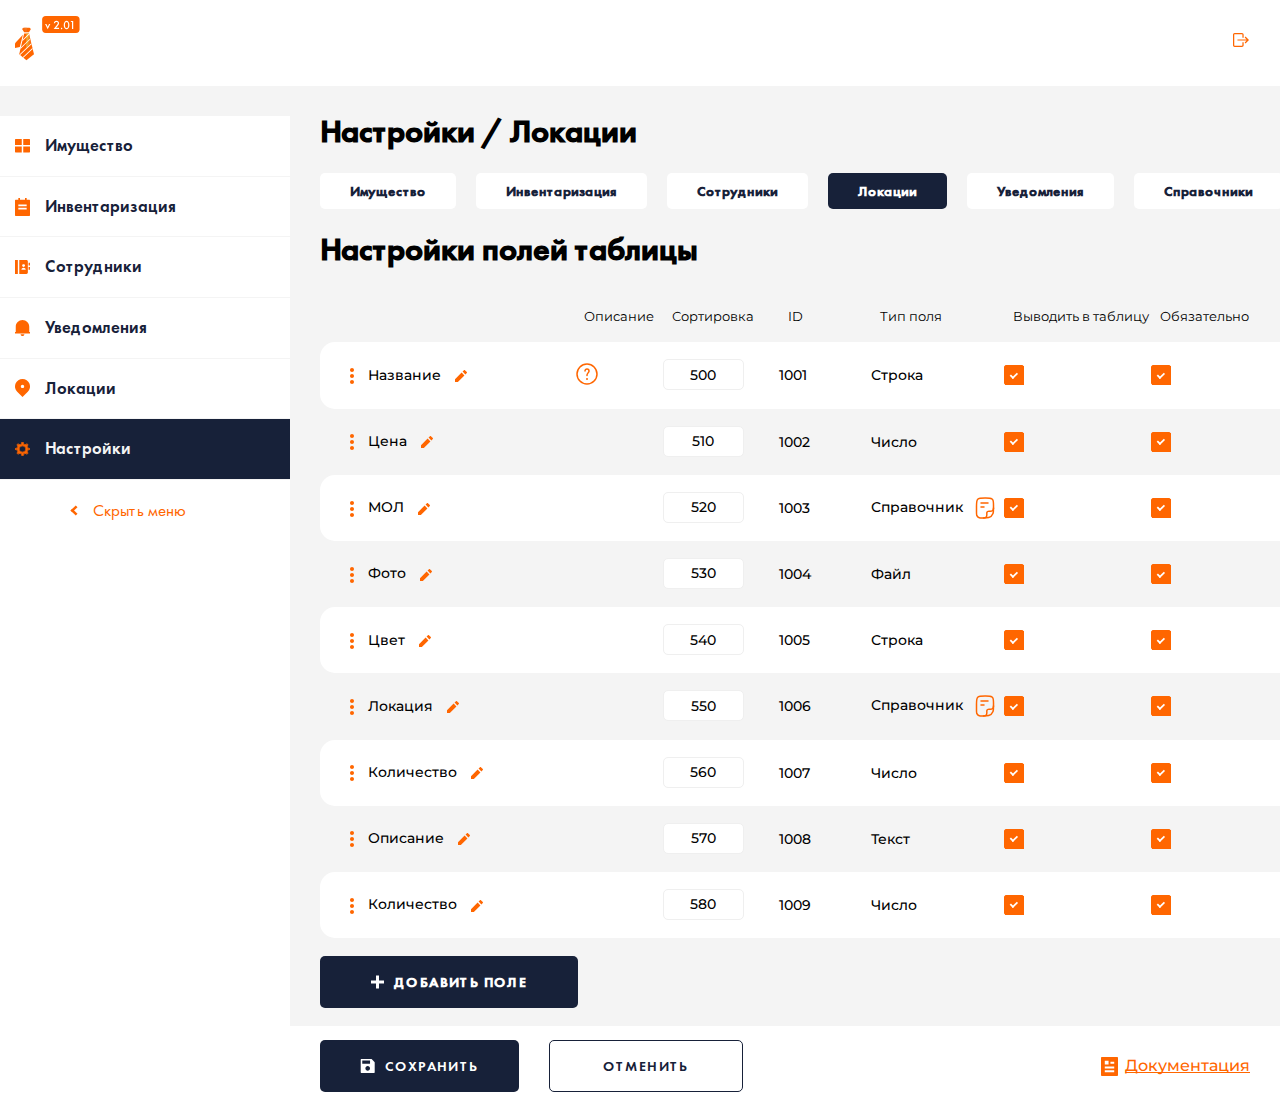
<file: settings.html>
<!DOCTYPE html>
<html lang="en">

<head>
    <meta charset="UTF-8">
    <meta name="viewport" content="width=device-width, initial-scale=1.0">
    <title>Test</title>
    <link rel="stylesheet" href="css/normalize.css">
    <link rel="stylesheet" href="css/main.css">
</head>

<body>
    <header class="header flex">
        <a class="header__logo">
            <img src="img/logo.svg" alt="Logo">
        </a>
        <a class="header__login">
            <svg width="146" height="22" viewBox="0 0 146 22" fill="none" xmlns="http://www.w3.org/2000/svg">
                <path
                    d="M138.403 17.3609C138.403 17.5869 138.215 17.7707 137.985 17.7707H130.672C130.441 17.7707 130.254 17.5869 130.254 17.3609V6.63906C130.254 6.41307 130.441 6.22929 130.672 6.22929H137.985C138.215 6.22929 138.403 6.41307 138.403 6.63906V9.80879H139.656V6.63906C139.656 5.73532 138.906 5 137.985 5H130.672C129.75 5 129 5.73532 129 6.63906V17.3609C129 18.2647 129.75 19 130.672 19H137.985C138.906 19 139.656 18.2647 139.656 17.3609V14.1912H138.403V17.3609ZM141.553 8.61986L140.666 9.48897L142.6 11.3854H133.457V12.6146H142.601L140.666 14.5112L141.553 15.3803L145 12.0002L141.553 8.61986Z"
                    fill="#FF6600" />
            </svg>
        </a>
    </header>

    <main class="main">
        <div class="container flex">
            <div class="sidebar">
                <nav class="nav">
                    <ul class="nav__list list-reset">
                        <li class="nav__item">
                            <a href="#" class="nav__link flex">
                                <svg width="15" height="14" viewBox="0 0 15 14" fill="none"
                                    xmlns="http://www.w3.org/2000/svg">
                                    <path
                                        d="M15 7.49925V12.75C15 12.9489 14.921 13.1397 14.7803 13.2803C14.6397 13.421 14.4489 13.5 14.25 13.5H8.25V7.49925H15ZM6.75 7.49925V13.5H0.75C0.551088 13.5 0.360322 13.421 0.21967 13.2803C0.0790176 13.1397 0 12.9489 0 12.75V7.49925H6.75ZM6.75 0V5.99925H0V0.75C0 0.551088 0.0790176 0.360322 0.21967 0.21967C0.360322 0.0790176 0.551088 0 0.75 0H6.75ZM14.25 0C14.4489 0 14.6397 0.0790176 14.7803 0.21967C14.921 0.360322 15 0.551088 15 0.75V5.99925H8.25V0H14.25Z"
                                        fill="#FF6600" />
                                </svg>
                                Имущество
                            </a>
                        </li>
                        <li class="nav__item">
                            <a href="#" class="nav__link flex">
                                <svg width="15" height="18" viewBox="0 0 15 18" fill="none"
                                    xmlns="http://www.w3.org/2000/svg">
                                    <path
                                        d="M11.6667 1.63636H14.1667C14.3877 1.63636 14.5996 1.72256 14.7559 1.876C14.9122 2.02944 15 2.23755 15 2.45455V17.1818C15 17.3988 14.9122 17.6069 14.7559 17.7604C14.5996 17.9138 14.3877 18 14.1667 18H0.833333C0.61232 18 0.400358 17.9138 0.244078 17.7604C0.0877973 17.6069 0 17.3988 0 17.1818V2.45455C0 2.23755 0.0877973 2.02944 0.244078 1.876C0.400358 1.72256 0.61232 1.63636 0.833333 1.63636H3.33333V0H5V1.63636H10V0H11.6667V1.63636ZM3.33333 6.54545V8.18182H11.6667V6.54545H3.33333ZM3.33333 9.81818V11.4545H11.6667V9.81818H3.33333Z"
                                        fill="#FF6600" />
                                </svg>
                                Инвентаризация
                            </a>
                        </li>
                        <li class="nav__item">
                            <a href="#" class="nav__link flex">
                                <svg width="15" height="14" viewBox="0 0 15 14" fill="none"
                                    xmlns="http://www.w3.org/2000/svg">
                                    <path
                                        d="M2.85714 0V14.0001H0V0H2.85714ZM4.28571 0H11.4321C12.2193 0 12.8571 0.628603 12.8571 1.39301V12.6071C12.8571 13.3764 12.2193 14.0001 11.4321 14.0001H4.28571V0ZM13.5714 2.80001H15V5.60003H13.5714V2.80001ZM13.5714 7.00004H15V9.80005H13.5714V7.00004ZM8.57143 7.00004C8.95031 7.00004 9.31367 6.85253 9.58158 6.58998C9.84949 6.32743 10 5.97133 10 5.60003C10 5.22872 9.84949 4.87263 9.58158 4.61007C9.31367 4.34752 8.95031 4.20002 8.57143 4.20002C8.19255 4.20002 7.82919 4.34752 7.56128 4.61007C7.29337 4.87263 7.14286 5.22872 7.14286 5.60003C7.14286 5.97133 7.29337 6.32743 7.56128 6.58998C7.82919 6.85253 8.19255 7.00004 8.57143 7.00004ZM6.42857 9.80005H10.7143C10.7143 9.24309 10.4885 8.70895 10.0867 8.31512C9.68479 7.92129 9.13975 7.70004 8.57143 7.70004C8.00311 7.70004 7.45806 7.92129 7.0562 8.31512C6.65434 8.70895 6.42857 9.24309 6.42857 9.80005Z"
                                        fill="#FF6600" />
                                </svg>
                                Сотрудники
                            </a>
                        </li>
                        <li class="nav__item">
                            <a href="#" class="nav__link flex">
                                <svg width="15" height="16" viewBox="0 0 15 16" fill="none"
                                    xmlns="http://www.w3.org/2000/svg">
                                    <path
                                        d="M15 13.3953H0V11.907H0.75V6.72074C0.75 3.00874 3.7725 0 7.5 0C11.2275 0 14.25 3.00874 14.25 6.72074V11.907H15V13.3953ZM5.625 14.1395H9.375C9.375 14.633 9.17746 15.1062 8.82582 15.4551C8.47419 15.804 7.99728 16 7.5 16C7.00272 16 6.52581 15.804 6.17417 15.4551C5.82254 15.1062 5.625 14.633 5.625 14.1395Z"
                                        fill="#FF6600" />
                                </svg>
                                Уведомления
                            </a>
                        </li>
                        <li class="nav__item">
                            <a href="index.html" class="nav__link flex">
                                <svg width="15" height="18" viewBox="0 0 15 18" fill="none"
                                    xmlns="http://www.w3.org/2000/svg">
                                    <path
                                        d="M12.8033 12.7279L7.5 18L2.19667 12.7279C1.14779 11.6852 0.433489 10.3567 0.144107 8.91037C-0.145275 7.46408 0.0032557 5.96497 0.570915 4.60259C1.13858 3.24022 2.09987 2.07578 3.33323 1.25653C4.5666 0.437275 6.01664 0 7.5 0C8.98336 0 10.4334 0.437275 11.6668 1.25653C12.9001 2.07578 13.8614 3.24022 14.4291 4.60259C14.9967 5.96497 15.1453 7.46408 14.8559 8.91037C14.5665 10.3567 13.8522 11.6852 12.8033 12.7279ZM7.5 9.11263C7.94203 9.11263 8.36595 8.93807 8.67851 8.62735C8.99107 8.31663 9.16667 7.8952 9.16667 7.45578C9.16667 7.01635 8.99107 6.59493 8.67851 6.28421C8.36595 5.97349 7.94203 5.79893 7.5 5.79893C7.05797 5.79893 6.63405 5.97349 6.32149 6.28421C6.00893 6.59493 5.83333 7.01635 5.83333 7.45578C5.83333 7.8952 6.00893 8.31663 6.32149 8.62735C6.63405 8.93807 7.05797 9.11263 7.5 9.11263Z"
                                        fill="#FF6600" />
                                </svg>
                                Локации
                            </a>
                        </li>
                        <li class="nav__item  nav__item--isSelect">
                            <a href="settings.html" class="nav__link flex">
                                <svg width="15" height="14" viewBox="0 0 15 14" fill="none"
                                    xmlns="http://www.w3.org/2000/svg">
                                    <path
                                        d="M6.8821 0C6.60796 0 6.36977 0.18042 6.31747 0.432528L6.06179 1.62571C5.4836 1.75984 4.93619 1.97288 4.42649 2.26207L3.3505 1.58594C3.12313 1.44339 2.81465 1.47562 2.62074 1.65554L1.76314 2.45597C1.5693 2.63689 1.53535 2.92445 1.68857 3.13707L2.41832 4.15128C2.1115 4.62723 1.88305 5.13841 1.74183 5.67756L0.46875 5.91122C0.198107 5.95959 0 6.18234 0 6.43821V7.57173C0 7.8276 0.199616 8.05452 0.46875 8.10369L1.74716 8.33736C1.89037 8.87591 2.12013 9.38853 2.42898 9.86364L1.70455 10.8729C1.55136 11.0855 1.57995 11.373 1.77379 11.554L2.63139 12.3544C2.82525 12.5354 3.13869 12.562 3.36648 12.419L4.4478 11.7429C4.95765 12.0294 5.50563 12.2425 6.0831 12.3743L6.33345 13.5625C6.38671 13.8132 6.62919 14 6.90341 14H8.1179C8.39192 14 8.63031 13.8142 8.68253 13.5625L8.93288 12.3693C9.51137 12.2356 10.0581 12.0219 10.5682 11.733L11.6495 12.4091C11.8778 12.5528 12.185 12.5214 12.3793 12.3395L13.2369 11.5391C13.4307 11.3581 13.4647 11.0706 13.3114 10.858L12.5817 9.84375C12.8876 9.36917 13.1169 8.85976 13.2582 8.32244L14.5312 8.08381C14.8005 8.03466 15 7.81268 15 7.55682V6.4233C14.9996 6.16767 14.8008 5.94059 14.5312 5.89134L13.2528 5.65767C13.1092 5.11806 12.8808 4.60732 12.571 4.13139L13.2955 3.12713C13.4487 2.91451 13.42 2.62198 13.2262 2.44105L12.3686 1.64063C12.1749 1.45979 11.8608 1.43334 11.6335 1.57599L10.5575 2.2571C10.0451 1.96796 9.4978 1.75834 8.9169 1.62571L8.66655 0.432528C8.61425 0.180928 8.37121 0 8.09659 0H6.8821ZM6.96733 0.636364H8.01136L8.28302 1.93395C8.29635 1.99522 8.32871 2.05147 8.37608 2.09568C8.42344 2.13989 8.48371 2.1701 8.54936 2.18253C9.20828 2.30682 9.8246 2.54281 10.3871 2.88849C10.4431 2.92333 10.5089 2.94192 10.5762 2.94192C10.6435 2.94192 10.7093 2.92333 10.7653 2.88849L11.9425 2.14773L12.6829 2.83878L11.8945 3.93253C11.8564 3.9843 11.8356 4.04545 11.8346 4.10827C11.8337 4.17108 11.8527 4.23275 11.8892 4.28551C12.2617 4.80956 12.5206 5.3866 12.6562 6.00071C12.6705 6.06107 12.7033 6.11625 12.7506 6.15951C12.7979 6.20277 12.8576 6.23224 12.9226 6.24432L14.3182 6.50284V7.47727L12.9279 7.73082C12.8623 7.74326 12.802 7.77346 12.7546 7.81767C12.7073 7.86188 12.6749 7.91813 12.6616 7.9794C12.5284 8.59416 12.27 9.16956 11.8999 9.6946C11.8633 9.74736 11.8443 9.80903 11.8453 9.87185C11.8462 9.93466 11.8671 9.99581 11.9052 10.0476L12.6989 11.1463L11.9585 11.8374L10.7812 11.0966C10.7252 11.0618 10.6595 11.0432 10.5922 11.0432C10.5249 11.0432 10.4591 11.0618 10.4031 11.0966C9.84191 11.4441 9.22894 11.6809 8.57067 11.8075C8.5043 11.8203 8.44352 11.8512 8.39609 11.8964C8.34865 11.9416 8.3167 11.9989 8.30433 12.0611L8.03267 13.3636H6.98864L6.71697 12.0661C6.7046 12.0039 6.67266 11.9465 6.62522 11.9014C6.57778 11.8562 6.517 11.8253 6.45064 11.8125C5.79171 11.6882 5.1754 11.4522 4.61293 11.1065C4.55692 11.0717 4.49113 11.0531 4.42383 11.0531C4.35653 11.0531 4.29073 11.0717 4.23473 11.1065L3.0522 11.8473L2.31712 11.1563L3.10547 10.0625C3.14359 10.0107 3.16444 9.94958 3.16538 9.88676C3.16633 9.82395 3.14734 9.76227 3.1108 9.70952C2.73834 9.18546 2.47912 8.61337 2.34375 7.99929C2.33043 7.93802 2.29807 7.88177 2.2507 7.83756C2.20333 7.79335 2.14306 7.76314 2.07741 7.75071L0.681818 7.49219V6.52273L2.07209 6.2642C2.13774 6.25177 2.19801 6.22157 2.24537 6.17736C2.29274 6.13315 2.3251 6.0769 2.33842 6.01563C2.47158 5.40067 2.72995 4.82547 3.10014 4.30043C3.13556 4.2482 3.15392 4.18748 3.15297 4.12568C3.15203 4.06388 3.13182 4.00367 3.09482 3.95242L2.30114 2.84872L3.04155 2.15767L4.21875 2.89844C4.27475 2.93328 4.34055 2.95187 4.40785 2.95187C4.47515 2.95187 4.54094 2.93328 4.59695 2.89844C5.15814 2.55084 5.77113 2.31407 6.42933 2.1875C6.4957 2.17472 6.55648 2.14378 6.60391 2.09862C6.65135 2.05346 6.68329 1.99613 6.69567 1.93395L6.96733 0.636364ZM7.5 3.67401C5.53954 3.67401 3.93643 5.17022 3.93643 7C3.93643 8.8298 5.53954 10.321 7.5 10.321C9.46046 10.321 11.0582 8.8298 11.0582 7C11.0582 5.17022 9.46046 3.67401 7.5 3.67401ZM7.5 4.31037C9.09066 4.31037 10.3764 5.51536 10.3764 7C10.3764 8.48467 9.09066 9.68466 7.5 9.68466C5.90934 9.68466 4.61825 8.48467 4.61825 7C4.61825 5.51536 5.90934 4.31037 7.5 4.31037Z"
                                        fill="#FF6600" />
                                    <path fill-rule="evenodd" clip-rule="evenodd"
                                        d="M6.96733 0.636364H8.01136L8.28302 1.93395C8.29635 1.99522 8.32871 2.05147 8.37608 2.09568C8.42344 2.13989 8.48371 2.1701 8.54936 2.18253C9.20828 2.30682 9.8246 2.54281 10.3871 2.88849C10.4431 2.92333 10.5089 2.94192 10.5762 2.94192C10.6435 2.94192 10.7093 2.92333 10.7653 2.88849L11.9425 2.14773L12.6829 2.83878L11.8945 3.93253C11.8564 3.9843 11.8356 4.04545 11.8346 4.10827C11.8337 4.17108 11.8527 4.23275 11.8892 4.28551C12.2617 4.80956 12.5206 5.3866 12.6562 6.00071C12.6705 6.06107 12.7033 6.11625 12.7506 6.15951C12.7979 6.20277 12.8576 6.23224 12.9226 6.24432L14.3182 6.50284V7.47727L12.9279 7.73082C12.8623 7.74326 12.802 7.77346 12.7546 7.81767C12.7073 7.86188 12.6749 7.91813 12.6616 7.9794C12.5284 8.59416 12.27 9.16956 11.8999 9.6946C11.8633 9.74736 11.8443 9.80903 11.8453 9.87185C11.8462 9.93466 11.8671 9.99581 11.9052 10.0476L12.6989 11.1463L11.9585 11.8374L10.7812 11.0966C10.7252 11.0618 10.6595 11.0432 10.5922 11.0432C10.5249 11.0432 10.4591 11.0618 10.4031 11.0966C9.84191 11.4441 9.22894 11.6809 8.57067 11.8075C8.5043 11.8203 8.44352 11.8512 8.39609 11.8964C8.34865 11.9416 8.3167 11.9989 8.30433 12.0611L8.03267 13.3636H6.98864L6.71697 12.0661C6.7046 12.0039 6.67266 11.9465 6.62522 11.9014C6.57778 11.8562 6.517 11.8253 6.45064 11.8125C5.79171 11.6882 5.1754 11.4522 4.61293 11.1065C4.55692 11.0717 4.49113 11.0531 4.42383 11.0531C4.35653 11.0531 4.29073 11.0717 4.23473 11.1065L3.0522 11.8473L2.31712 11.1563L3.10547 10.0625C3.14359 10.0107 3.16444 9.94958 3.16538 9.88676C3.16633 9.82395 3.14734 9.76227 3.1108 9.70952C2.73834 9.18546 2.47912 8.61337 2.34375 7.99929C2.33043 7.93802 2.29807 7.88177 2.2507 7.83756C2.20333 7.79335 2.14306 7.76314 2.07741 7.75071L0.681818 7.49219V6.52273L2.07209 6.2642C2.13774 6.25177 2.19801 6.22157 2.24537 6.17736C2.29274 6.13315 2.3251 6.0769 2.33842 6.01563C2.47158 5.40067 2.72995 4.82547 3.10014 4.30043C3.13556 4.2482 3.15392 4.18748 3.15297 4.12568C3.15203 4.06388 3.13182 4.00367 3.09482 3.95242L2.30114 2.84872L3.04155 2.15767L4.21875 2.89844C4.27475 2.93328 4.34055 2.95187 4.40785 2.95187C4.47515 2.95187 4.54094 2.93328 4.59695 2.89844C5.15814 2.55084 5.77113 2.31407 6.42933 2.1875C6.4957 2.17472 6.55648 2.14378 6.60391 2.09862C6.65135 2.05346 6.68329 1.99613 6.69567 1.93395L6.96733 0.636364ZM3.93643 7C3.93643 5.17022 5.53954 3.67401 7.5 3.67401C9.46046 3.67401 11.0582 5.17022 11.0582 7C11.0582 8.8298 9.46046 10.321 7.5 10.321C5.53954 10.321 3.93643 8.8298 3.93643 7Z"
                                        fill="#FF6600" />
                                </svg>
                                Настройки
                            </a>
                        </li>
                    </ul>
                </nav>
                <button class="sidebar__button btn-reset flex">
                    <svg width="8" height="11" viewBox="0 0 8 11" fill="none" xmlns="http://www.w3.org/2000/svg">
                        <path d="M2.25 3.83333L7.5 8.83333L5.75 10.5L0.5 5.5L2.25 3.83333Z" fill="#FF6600" />
                        <path d="M0.5 5.5L5.75 0.5L7.5 2.16667L2.25 7.16667L0.5 5.5Z" fill="#FF6600" />
                    </svg>Скрыть меню</button>
            </div>

            <div class="content">
                <h2 class="content__title title">Настройки / Локации</h2>
                <div class="content__btns flex">
                    <div class="content__left flex">
                        <button class="btn-stroke btn-reset">Имущество</button>
                        <button class="btn-stroke btn-reset">Инвентаризация</button>
                        <button class="btn-stroke btn-reset">Сотрудники</button>
                        <button class="btn-fill btn-reset">Локации</button>
                        <button class="btn-stroke btn-reset">Уведомления</button>
                        <button class="btn-stroke btn-reset">Справочники</button>
                        <button class="btn-stroke btn-reset">Пользователь</button>
                    </div>
                </div>
                <h2 class="content__title title">Настройки полей таблицы</h2>

                <table class="table">
                    <thead class="table__head">
                        <tr>
                            <th></th>
                            <th>Описание</th>
                            <th>Сортировка</th>
                            <th>ID</th>
                            <th>Тип поля</th>
                            <th>Выводить в таблицу</th>
                            <th>Обязательно</th>
                            <th>Удалить</th>
                        </tr>
                    </thead>

                    <tbody class="table__body">
                        <tr>
                            <td>
                                <svg width="4" height="16" viewBox="0 0 4 16" fill="none"
                                    xmlns="http://www.w3.org/2000/svg">
                                    <path
                                        d="M4 2C4 3.10457 3.10457 4 2 4C0.89543 4 0 3.10457 0 2C0 0.89543 0.89543 0 2 0C3.10457 0 4 0.89543 4 2Z"
                                        fill="#FF6600" />
                                    <path
                                        d="M4 8C4 9.10457 3.10457 10 2 10C0.89543 10 0 9.10457 0 8C0 6.89543 0.89543 6 2 6C3.10457 6 4 6.89543 4 8Z"
                                        fill="#FF6600" />
                                    <path
                                        d="M4 14C4 15.1046 3.10457 16 2 16C0.89543 16 0 15.1046 0 14C0 12.8954 0.89543 12 2 12C3.10457 12 4 12.8954 4 14Z"
                                        fill="#FF6600" />
                                </svg>
                                Название
                                <svg width="12" height="12" viewBox="0 0 12 12" fill="none"
                                    xmlns="http://www.w3.org/2000/svg">
                                    <path
                                        d="M6.61073 2.55667L9.44333 5.38994L2.8326 12H0V9.16673L6.61073 2.55601V2.55667ZM7.55493 1.61247L8.97123 0.195508C9.09645 0.0703245 9.26626 0 9.44333 0C9.62039 0 9.7902 0.0703245 9.91543 0.195508L11.8045 2.08457C11.9297 2.2098 12 2.37961 12 2.55667C12 2.73374 11.9297 2.90355 11.8045 3.02877L10.3875 4.44507L7.55493 1.61247Z"
                                        fill="#FF6600" />
                                </svg>
                            </td>
                            <td><svg width="24" height="24" viewBox="0 0 24 24" fill="none"
                                    xmlns="http://www.w3.org/2000/svg">
                                    <circle cx="12" cy="12" r="10" stroke="#FF6600" stroke-width="1.5" />
                                    <path
                                        d="M10 9C10 7.89543 10.8954 7 12 7C13.1046 7 14 7.89543 14 9C14 9.39815 13.8837 9.76913 13.6831 10.0808C13.0854 11.0097 12 11.8954 12 13V13.5"
                                        stroke="#FF6600" stroke-width="1.5" stroke-linecap="round" />
                                    <path d="M11.991 17H12" stroke="#FF6600" stroke-width="2" stroke-linecap="round"
                                        stroke-linejoin="round" />
                                </svg></td>
                            <td>500</td>
                            <td>1001</td>
                            <td>Строка</td>
                            <td>
                                <div class="content__checkbox checkbox checkbox--settings flex">
                                    <input class="checkbox__input" type="checkbox" checked id="row1Col6"
                                        name="row1Col6">
                                    <span></span>
                                    <label for="row1Col6">Выводить в таблицу</label>
                                </div>
                            </td>
                            <td>
                                <div class="content__checkbox checkbox checkbox--settings flex">
                                    <input class="checkbox__input" type="checkbox" checked id="row1Col7"
                                        name="row1Col7">
                                    <span></span>
                                    <label for="row1Col7">Обязательно</label>
                                </div>
                            </td>
                            <td></td>
                        </tr>

                        <tr>
                            <td>
                                <svg width="4" height="16" viewBox="0 0 4 16" fill="none"
                                    xmlns="http://www.w3.org/2000/svg">
                                    <path
                                        d="M4 2C4 3.10457 3.10457 4 2 4C0.89543 4 0 3.10457 0 2C0 0.89543 0.89543 0 2 0C3.10457 0 4 0.89543 4 2Z"
                                        fill="#FF6600" />
                                    <path
                                        d="M4 8C4 9.10457 3.10457 10 2 10C0.89543 10 0 9.10457 0 8C0 6.89543 0.89543 6 2 6C3.10457 6 4 6.89543 4 8Z"
                                        fill="#FF6600" />
                                    <path
                                        d="M4 14C4 15.1046 3.10457 16 2 16C0.89543 16 0 15.1046 0 14C0 12.8954 0.89543 12 2 12C3.10457 12 4 12.8954 4 14Z"
                                        fill="#FF6600" />
                                </svg>
                                Цена
                                <svg width="12" height="12" viewBox="0 0 12 12" fill="none"
                                    xmlns="http://www.w3.org/2000/svg">
                                    <path
                                        d="M6.61073 2.55667L9.44333 5.38994L2.8326 12H0V9.16673L6.61073 2.55601V2.55667ZM7.55493 1.61247L8.97123 0.195508C9.09645 0.0703245 9.26626 0 9.44333 0C9.62039 0 9.7902 0.0703245 9.91543 0.195508L11.8045 2.08457C11.9297 2.2098 12 2.37961 12 2.55667C12 2.73374 11.9297 2.90355 11.8045 3.02877L10.3875 4.44507L7.55493 1.61247Z"
                                        fill="#FF6600" />
                                </svg>
                            </td>
                            <td></td>
                            <td>510</td>
                            <td>1002</td>
                            <td>Число</td>
                            <td>
                                <div class="content__checkbox checkbox checkbox--settings flex">
                                    <input class="checkbox__input" type="checkbox" checked id="row2Col6"
                                        name="row2Col6">
                                    <span></span>
                                    <label for="row2Col6">Выводить в таблицу</label>
                                </div>
                            </td>
                            <td>
                                <div class="content__checkbox checkbox checkbox--settings flex">
                                    <input class="checkbox__input" type="checkbox" checked id="row2Col7"
                                        name="row2Col7">
                                    <span></span>
                                    <label for="row2Col7">Обязательно</label>
                                </div>
                            </td>
                            <td>
                                <div class="content__checkbox checkbox checkbox--settings flex">
                                    <input class="checkbox__input" type="checkbox" checked id="row2Col8"
                                        name="row2Col8">
                                    <span></span>
                                    <label for="row2Col8">Удалить</label>
                                </div>
                            </td>
                        </tr>

                        <tr>
                            <td>
                                <svg width="4" height="16" viewBox="0 0 4 16" fill="none"
                                    xmlns="http://www.w3.org/2000/svg">
                                    <path
                                        d="M4 2C4 3.10457 3.10457 4 2 4C0.89543 4 0 3.10457 0 2C0 0.89543 0.89543 0 2 0C3.10457 0 4 0.89543 4 2Z"
                                        fill="#FF6600" />
                                    <path
                                        d="M4 8C4 9.10457 3.10457 10 2 10C0.89543 10 0 9.10457 0 8C0 6.89543 0.89543 6 2 6C3.10457 6 4 6.89543 4 8Z"
                                        fill="#FF6600" />
                                    <path
                                        d="M4 14C4 15.1046 3.10457 16 2 16C0.89543 16 0 15.1046 0 14C0 12.8954 0.89543 12 2 12C3.10457 12 4 12.8954 4 14Z"
                                        fill="#FF6600" />
                                </svg>
                                МОЛ
                                <svg width="12" height="12" viewBox="0 0 12 12" fill="none"
                                    xmlns="http://www.w3.org/2000/svg">
                                    <path
                                        d="M6.61073 2.55667L9.44333 5.38994L2.8326 12H0V9.16673L6.61073 2.55601V2.55667ZM7.55493 1.61247L8.97123 0.195508C9.09645 0.0703245 9.26626 0 9.44333 0C9.62039 0 9.7902 0.0703245 9.91543 0.195508L11.8045 2.08457C11.9297 2.2098 12 2.37961 12 2.55667C12 2.73374 11.9297 2.90355 11.8045 3.02877L10.3875 4.44507L7.55493 1.61247Z"
                                        fill="#FF6600" />
                                </svg>
                            </td>
                            <td></td>
                            <td>520</td>
                            <td>1003</td>
                            <td>
                                Справочник
                                <svg width="24" height="24" viewBox="0 0 24 24" fill="none"
                                    xmlns="http://www.w3.org/2000/svg">
                                    <path
                                        d="M3.5 10C3.5 6.22876 3.5 4.34315 4.7448 3.17157C5.98959 2 7.99306 2 12 2H12.7727C16.0339 2 17.6645 2 18.7969 2.79784C19.1214 3.02643 19.4094 3.29752 19.6523 3.60289C20.5 4.66867 20.5 6.20336 20.5 9.27273V11.8182C20.5 14.7814 20.5 16.2629 20.0311 17.4462C19.2772 19.3486 17.6829 20.8491 15.6616 21.5586C14.4044 22 12.8302 22 9.68182 22C7.88275 22 6.98322 22 6.26478 21.7478C5.10979 21.3424 4.19875 20.4849 3.76796 19.3979C3.5 18.7217 3.5 17.8751 3.5 16.1818V10Z"
                                        stroke="#FF6600" stroke-width="1.5" stroke-linejoin="round" />
                                    <path
                                        d="M20.5 12C20.5 13.8409 19.0076 15.3333 17.1667 15.3333C16.5009 15.3333 15.716 15.2167 15.0686 15.3901C14.4935 15.5442 14.0442 15.9935 13.8901 16.5686C13.7167 17.216 13.8333 18.0009 13.8333 18.6667C13.8333 20.5076 12.3409 22 10.5 22"
                                        stroke="#FF6600" stroke-width="1.5" stroke-linecap="round"
                                        stroke-linejoin="round" />
                                    <path d="M8 7H15" stroke="#FF6600" stroke-width="1.5" stroke-linecap="round"
                                        stroke-linejoin="round" />
                                    <path d="M8 11H11" stroke="#FF6600" stroke-width="1.5" stroke-linecap="round"
                                        stroke-linejoin="round" />
                                </svg>
                            </td>
                            <td>
                                <div class="content__checkbox checkbox checkbox--settings flex">
                                    <input class="checkbox__input" type="checkbox" checked id="row3Col6"
                                        name="row3Col6">
                                    <span></span>
                                    <label for="row3Col6">Выводить в таблицу</label>
                                </div>
                            </td>
                            <td>
                                <div class="content__checkbox checkbox checkbox--settings flex">
                                    <input class="checkbox__input" type="checkbox" checked id="row3Col7"
                                        name="row3Col7">
                                    <span></span>
                                    <label for="row3Col7">Обязательно</label>
                                </div>
                            </td>
                            <td>
                                <div class="content__checkbox checkbox checkbox--settings flex">
                                    <input class="checkbox__input" type="checkbox" id="row3Col8" name="row3Col8">
                                    <span></span>
                                    <label for="row3Col8">Удалить</label>
                                </div>
                            </td>
                        </tr>

                        <tr>
                            <td>
                                <svg width="4" height="16" viewBox="0 0 4 16" fill="none"
                                    xmlns="http://www.w3.org/2000/svg">
                                    <path
                                        d="M4 2C4 3.10457 3.10457 4 2 4C0.89543 4 0 3.10457 0 2C0 0.89543 0.89543 0 2 0C3.10457 0 4 0.89543 4 2Z"
                                        fill="#FF6600" />
                                    <path
                                        d="M4 8C4 9.10457 3.10457 10 2 10C0.89543 10 0 9.10457 0 8C0 6.89543 0.89543 6 2 6C3.10457 6 4 6.89543 4 8Z"
                                        fill="#FF6600" />
                                    <path
                                        d="M4 14C4 15.1046 3.10457 16 2 16C0.89543 16 0 15.1046 0 14C0 12.8954 0.89543 12 2 12C3.10457 12 4 12.8954 4 14Z"
                                        fill="#FF6600" />
                                </svg>
                                Фото
                                <svg width="12" height="12" viewBox="0 0 12 12" fill="none"
                                    xmlns="http://www.w3.org/2000/svg">
                                    <path
                                        d="M6.61073 2.55667L9.44333 5.38994L2.8326 12H0V9.16673L6.61073 2.55601V2.55667ZM7.55493 1.61247L8.97123 0.195508C9.09645 0.0703245 9.26626 0 9.44333 0C9.62039 0 9.7902 0.0703245 9.91543 0.195508L11.8045 2.08457C11.9297 2.2098 12 2.37961 12 2.55667C12 2.73374 11.9297 2.90355 11.8045 3.02877L10.3875 4.44507L7.55493 1.61247Z"
                                        fill="#FF6600" />
                                </svg>
                            </td>
                            <td></td>
                            <td>530</td>
                            <td>1004</td>
                            <td>Файл</td>
                            <td>
                                <div class="content__checkbox checkbox checkbox--settings flex">
                                    <input class="checkbox__input" type="checkbox" checked id="row4Col6"
                                        name="row4Col6">
                                    <span></span>
                                    <label for="row4Col6">Выводить в таблицу</label>
                                </div>
                            </td>
                            <td>
                                <div class="content__checkbox checkbox checkbox--settings flex">
                                    <input class="checkbox__input" type="checkbox" checked id="row4Col7"
                                        name="row4Col7">
                                    <span></span>
                                    <label for="row4Col7">Обязательно</label>
                                </div>
                            </td>
                            <td>
                                <div class="content__checkbox checkbox checkbox--settings flex">
                                    <input class="checkbox__input" type="checkbox" id="row4Col8" name="row4Col8">
                                    <span></span>
                                    <label for="row4Col8">Удалить</label>
                                </div>
                            </td>
                        </tr>

                        <tr>
                            <td>
                                <svg width="4" height="16" viewBox="0 0 4 16" fill="none"
                                    xmlns="http://www.w3.org/2000/svg">
                                    <path
                                        d="M4 2C4 3.10457 3.10457 4 2 4C0.89543 4 0 3.10457 0 2C0 0.89543 0.89543 0 2 0C3.10457 0 4 0.89543 4 2Z"
                                        fill="#FF6600" />
                                    <path
                                        d="M4 8C4 9.10457 3.10457 10 2 10C0.89543 10 0 9.10457 0 8C0 6.89543 0.89543 6 2 6C3.10457 6 4 6.89543 4 8Z"
                                        fill="#FF6600" />
                                    <path
                                        d="M4 14C4 15.1046 3.10457 16 2 16C0.89543 16 0 15.1046 0 14C0 12.8954 0.89543 12 2 12C3.10457 12 4 12.8954 4 14Z"
                                        fill="#FF6600" />
                                </svg>
                                Цвет
                                <svg width="12" height="12" viewBox="0 0 12 12" fill="none"
                                    xmlns="http://www.w3.org/2000/svg">
                                    <path
                                        d="M6.61073 2.55667L9.44333 5.38994L2.8326 12H0V9.16673L6.61073 2.55601V2.55667ZM7.55493 1.61247L8.97123 0.195508C9.09645 0.0703245 9.26626 0 9.44333 0C9.62039 0 9.7902 0.0703245 9.91543 0.195508L11.8045 2.08457C11.9297 2.2098 12 2.37961 12 2.55667C12 2.73374 11.9297 2.90355 11.8045 3.02877L10.3875 4.44507L7.55493 1.61247Z"
                                        fill="#FF6600" />
                                </svg>
                            </td>
                            <td></td>
                            <td>540</td>
                            <td>1005</td>
                            <td>Строка</td>
                            <td>
                                <div class="content__checkbox checkbox checkbox--settings flex">
                                    <input class="checkbox__input" type="checkbox" checked id="row5Col6"
                                        name="row5Col6">
                                    <span></span>
                                    <label for="row5Col6">Выводить в таблицу</label>
                                </div>
                            </td>
                            <td>
                                <div class="content__checkbox checkbox checkbox--settings flex">
                                    <input class="checkbox__input" type="checkbox" checked id="row5Col7"
                                        name="row5Col7">
                                    <span></span>
                                    <label for="row5Col7">Обязательно</label>
                                </div>
                            </td>
                            <td>
                                <div class="content__checkbox checkbox checkbox--settings flex">
                                    <input class="checkbox__input" type="checkbox" id="row5Col8" name="row5Col8">
                                    <span></span>
                                    <label for="row5Col8">Удалить</label>
                                </div>
                            </td>
                        </tr>

                        <tr>
                            <td>
                                <svg width="4" height="16" viewBox="0 0 4 16" fill="none"
                                    xmlns="http://www.w3.org/2000/svg">
                                    <path
                                        d="M4 2C4 3.10457 3.10457 4 2 4C0.89543 4 0 3.10457 0 2C0 0.89543 0.89543 0 2 0C3.10457 0 4 0.89543 4 2Z"
                                        fill="#FF6600" />
                                    <path
                                        d="M4 8C4 9.10457 3.10457 10 2 10C0.89543 10 0 9.10457 0 8C0 6.89543 0.89543 6 2 6C3.10457 6 4 6.89543 4 8Z"
                                        fill="#FF6600" />
                                    <path
                                        d="M4 14C4 15.1046 3.10457 16 2 16C0.89543 16 0 15.1046 0 14C0 12.8954 0.89543 12 2 12C3.10457 12 4 12.8954 4 14Z"
                                        fill="#FF6600" />
                                </svg>
                                Локация
                                <svg width="12" height="12" viewBox="0 0 12 12" fill="none"
                                    xmlns="http://www.w3.org/2000/svg">
                                    <path
                                        d="M6.61073 2.55667L9.44333 5.38994L2.8326 12H0V9.16673L6.61073 2.55601V2.55667ZM7.55493 1.61247L8.97123 0.195508C9.09645 0.0703245 9.26626 0 9.44333 0C9.62039 0 9.7902 0.0703245 9.91543 0.195508L11.8045 2.08457C11.9297 2.2098 12 2.37961 12 2.55667C12 2.73374 11.9297 2.90355 11.8045 3.02877L10.3875 4.44507L7.55493 1.61247Z"
                                        fill="#FF6600" />
                                </svg>
                            </td>
                            <td></td>
                            <td>550</td>
                            <td>1006</td>
                            <td>
                                Справочник
                                <svg width="24" height="24" viewBox="0 0 24 24" fill="none"
                                    xmlns="http://www.w3.org/2000/svg">
                                    <path
                                        d="M3.5 10C3.5 6.22876 3.5 4.34315 4.7448 3.17157C5.98959 2 7.99306 2 12 2H12.7727C16.0339 2 17.6645 2 18.7969 2.79784C19.1214 3.02643 19.4094 3.29752 19.6523 3.60289C20.5 4.66867 20.5 6.20336 20.5 9.27273V11.8182C20.5 14.7814 20.5 16.2629 20.0311 17.4462C19.2772 19.3486 17.6829 20.8491 15.6616 21.5586C14.4044 22 12.8302 22 9.68182 22C7.88275 22 6.98322 22 6.26478 21.7478C5.10979 21.3424 4.19875 20.4849 3.76796 19.3979C3.5 18.7217 3.5 17.8751 3.5 16.1818V10Z"
                                        stroke="#FF6600" stroke-width="1.5" stroke-linejoin="round" />
                                    <path
                                        d="M20.5 12C20.5 13.8409 19.0076 15.3333 17.1667 15.3333C16.5009 15.3333 15.716 15.2167 15.0686 15.3901C14.4935 15.5442 14.0442 15.9935 13.8901 16.5686C13.7167 17.216 13.8333 18.0009 13.8333 18.6667C13.8333 20.5076 12.3409 22 10.5 22"
                                        stroke="#FF6600" stroke-width="1.5" stroke-linecap="round"
                                        stroke-linejoin="round" />
                                    <path d="M8 7H15" stroke="#FF6600" stroke-width="1.5" stroke-linecap="round"
                                        stroke-linejoin="round" />
                                    <path d="M8 11H11" stroke="#FF6600" stroke-width="1.5" stroke-linecap="round"
                                        stroke-linejoin="round" />
                                </svg>
                            </td>
                            <td>
                                <div class="content__checkbox checkbox checkbox--settings flex">
                                    <input class="checkbox__input" type="checkbox" checked id="row6Col6"
                                        name="row6Col6">
                                    <span></span>
                                    <label for="row6Col6">Выводить в таблицу</label>
                                </div>
                            </td>
                            <td>
                                <div class="content__checkbox checkbox checkbox--settings flex">
                                    <input class="checkbox__input" type="checkbox" checked id="row6Col7"
                                        name="row6Col7">
                                    <span></span>
                                    <label for="row6Col7">Обязательно</label>
                                </div>
                            </td>
                            <td>
                                <div class="content__checkbox checkbox checkbox--settings flex">
                                    <input class="checkbox__input" type="checkbox" id="row6Col8" name="row6Col8">
                                    <span></span>
                                    <label for="row6Col8">Удалить</label>
                                </div>
                            </td>
                        </tr>

                        <tr>
                            <td>
                                <svg width="4" height="16" viewBox="0 0 4 16" fill="none"
                                    xmlns="http://www.w3.org/2000/svg">
                                    <path
                                        d="M4 2C4 3.10457 3.10457 4 2 4C0.89543 4 0 3.10457 0 2C0 0.89543 0.89543 0 2 0C3.10457 0 4 0.89543 4 2Z"
                                        fill="#FF6600" />
                                    <path
                                        d="M4 8C4 9.10457 3.10457 10 2 10C0.89543 10 0 9.10457 0 8C0 6.89543 0.89543 6 2 6C3.10457 6 4 6.89543 4 8Z"
                                        fill="#FF6600" />
                                    <path
                                        d="M4 14C4 15.1046 3.10457 16 2 16C0.89543 16 0 15.1046 0 14C0 12.8954 0.89543 12 2 12C3.10457 12 4 12.8954 4 14Z"
                                        fill="#FF6600" />
                                </svg>
                                Количество
                                <svg width="12" height="12" viewBox="0 0 12 12" fill="none"
                                    xmlns="http://www.w3.org/2000/svg">
                                    <path
                                        d="M6.61073 2.55667L9.44333 5.38994L2.8326 12H0V9.16673L6.61073 2.55601V2.55667ZM7.55493 1.61247L8.97123 0.195508C9.09645 0.0703245 9.26626 0 9.44333 0C9.62039 0 9.7902 0.0703245 9.91543 0.195508L11.8045 2.08457C11.9297 2.2098 12 2.37961 12 2.55667C12 2.73374 11.9297 2.90355 11.8045 3.02877L10.3875 4.44507L7.55493 1.61247Z"
                                        fill="#FF6600" />
                                </svg>
                            </td>
                            <td></td>
                            <td>560</td>
                            <td>1007</td>
                            <td>Число</td>
                            <td>
                                <div class="content__checkbox checkbox checkbox--settings flex">
                                    <input class="checkbox__input" type="checkbox" checked id="row7Col6"
                                        name="row7Col6">
                                    <span></span>
                                    <label for="row7Col6">Выводить в таблицу</label>
                                </div>
                            </td>
                            <td>
                                <div class="content__checkbox checkbox checkbox--settings flex">
                                    <input class="checkbox__input" type="checkbox" checked id="row7Col7"
                                        name="row7Col7">
                                    <span></span>
                                    <label for="row7Col7">Обязательно</label>
                                </div>
                            </td>
                            <td>
                                <div class="content__checkbox checkbox checkbox--settings flex">
                                    <input class="checkbox__input" type="checkbox" id="row7Col8" name="row7Col8">
                                    <span></span>
                                    <label for="row7Col8">Удалить</label>
                                </div>
                            </td>
                        </tr>

                        <tr>
                            <td>
                                <svg width="4" height="16" viewBox="0 0 4 16" fill="none"
                                    xmlns="http://www.w3.org/2000/svg">
                                    <path
                                        d="M4 2C4 3.10457 3.10457 4 2 4C0.89543 4 0 3.10457 0 2C0 0.89543 0.89543 0 2 0C3.10457 0 4 0.89543 4 2Z"
                                        fill="#FF6600" />
                                    <path
                                        d="M4 8C4 9.10457 3.10457 10 2 10C0.89543 10 0 9.10457 0 8C0 6.89543 0.89543 6 2 6C3.10457 6 4 6.89543 4 8Z"
                                        fill="#FF6600" />
                                    <path
                                        d="M4 14C4 15.1046 3.10457 16 2 16C0.89543 16 0 15.1046 0 14C0 12.8954 0.89543 12 2 12C3.10457 12 4 12.8954 4 14Z"
                                        fill="#FF6600" />
                                </svg>
                                Описание
                                <svg width="12" height="12" viewBox="0 0 12 12" fill="none"
                                    xmlns="http://www.w3.org/2000/svg">
                                    <path
                                        d="M6.61073 2.55667L9.44333 5.38994L2.8326 12H0V9.16673L6.61073 2.55601V2.55667ZM7.55493 1.61247L8.97123 0.195508C9.09645 0.0703245 9.26626 0 9.44333 0C9.62039 0 9.7902 0.0703245 9.91543 0.195508L11.8045 2.08457C11.9297 2.2098 12 2.37961 12 2.55667C12 2.73374 11.9297 2.90355 11.8045 3.02877L10.3875 4.44507L7.55493 1.61247Z"
                                        fill="#FF6600" />
                                </svg>
                            </td>
                            <td></td>
                            <td>570</td>
                            <td>1008</td>
                            <td>Текст</td>
                            <td>
                                <div class="content__checkbox checkbox checkbox--settings flex">
                                    <input class="checkbox__input" type="checkbox" checked id="row8Col6"
                                        name="row8Col6">
                                    <span></span>
                                    <label for="row8Col6">Выводить в таблицу</label>
                                </div>
                            </td>
                            <td>
                                <div class="content__checkbox checkbox checkbox--settings flex">
                                    <input class="checkbox__input" type="checkbox" checked id="row8Col7"
                                        name="row8Col7">
                                    <span></span>
                                    <label for="row8Col7">Обязательно</label>
                                </div>
                            </td>
                            <td>
                                <div class="content__checkbox checkbox checkbox--settings flex">
                                    <input class="checkbox__input" type="checkbox" id="row8Col8" name="row8Col8">
                                    <span></span>
                                    <label for="row8Col8">Удалить</label>
                                </div>
                            </td>
                        </tr>

                        <tr>
                            <td>
                                <svg width="4" height="16" viewBox="0 0 4 16" fill="none"
                                    xmlns="http://www.w3.org/2000/svg">
                                    <path
                                        d="M4 2C4 3.10457 3.10457 4 2 4C0.89543 4 0 3.10457 0 2C0 0.89543 0.89543 0 2 0C3.10457 0 4 0.89543 4 2Z"
                                        fill="#FF6600" />
                                    <path
                                        d="M4 8C4 9.10457 3.10457 10 2 10C0.89543 10 0 9.10457 0 8C0 6.89543 0.89543 6 2 6C3.10457 6 4 6.89543 4 8Z"
                                        fill="#FF6600" />
                                    <path
                                        d="M4 14C4 15.1046 3.10457 16 2 16C0.89543 16 0 15.1046 0 14C0 12.8954 0.89543 12 2 12C3.10457 12 4 12.8954 4 14Z"
                                        fill="#FF6600" />
                                </svg>
                                Количество
                                <svg width="12" height="12" viewBox="0 0 12 12" fill="none"
                                    xmlns="http://www.w3.org/2000/svg">
                                    <path
                                        d="M6.61073 2.55667L9.44333 5.38994L2.8326 12H0V9.16673L6.61073 2.55601V2.55667ZM7.55493 1.61247L8.97123 0.195508C9.09645 0.0703245 9.26626 0 9.44333 0C9.62039 0 9.7902 0.0703245 9.91543 0.195508L11.8045 2.08457C11.9297 2.2098 12 2.37961 12 2.55667C12 2.73374 11.9297 2.90355 11.8045 3.02877L10.3875 4.44507L7.55493 1.61247Z"
                                        fill="#FF6600" />
                                </svg>
                            </td>
                            <td></td>
                            <td>580</td>
                            <td>1009</td>
                            <td>Число</td>
                            <td>
                                <div class="content__checkbox checkbox checkbox--settings flex">
                                    <input class="checkbox__input" type="checkbox" checked id="row9Col6"
                                        name="row9Col6">
                                    <span></span>
                                    <label for="row9Col6">Выводить в таблицу</label>
                                </div>
                            </td>
                            <td>
                                <div class="content__checkbox checkbox checkbox--settings flex">
                                    <input class="checkbox__input" type="checkbox" checked id="row9Col7"
                                        name="row9Col7">
                                    <span></span>
                                    <label for="row9Col7">Обязательно</label>
                                </div>
                            </td>
                            <td>
                                <div class="content__checkbox checkbox checkbox--settings flex">
                                    <input class="checkbox__input" type="checkbox" id="row9Col8" name="row9Col8">
                                    <span></span>
                                    <label for="row9Col8">Удалить</label>
                                </div>
                            </td>
                        </tr>
                    </tbody>
                </table>

                <button class="btn-fill btn-fill--form btn-reset" type="submit">
                    <svg width="13" height="14" viewBox="0 0 13 14" fill="none" xmlns="http://www.w3.org/2000/svg">
                        <path d="M5 0.5H8V13.5H5V0.5Z" fill="white" />
                        <path d="M13 5.5V8.5H0L1.31134e-07 5.5L13 5.5Z" fill="white" />
                    </svg>
                    Добавить поле
                </button>
            </div>
        </div>
    </main>

    <footer class="footer flex">
        <div class="footer__content footer__content--settings flex">
            <button class="btn-fill btn-fill--footer btn-reset">
                <svg width="15" height="14" viewBox="0 0 15 14" fill="none" xmlns="http://www.w3.org/2000/svg">
                    <path
                        d="M1.48676 0H11.5979L14.4811 2.88322C14.627 3.02905 14.7089 3.22685 14.709 3.43311V13.2222C14.709 13.4285 14.627 13.6263 14.4812 13.7722C14.3353 13.9181 14.1375 14 13.9312 14H1.48676C1.28048 14 1.08265 13.9181 0.93679 13.7722C0.790929 13.6263 0.708984 13.4285 0.708984 13.2222V0.777778C0.708984 0.571498 0.790929 0.373667 0.93679 0.227806C1.08265 0.0819442 1.28048 0 1.48676 0ZM7.70898 11.6667C8.32782 11.6667 8.92132 11.4208 9.3589 10.9832C9.79649 10.5457 10.0423 9.95217 10.0423 9.33333C10.0423 8.71449 9.79649 8.121 9.3589 7.68342C8.92132 7.24583 8.32782 7 7.70898 7C7.09015 7 6.49665 7.24583 6.05907 7.68342C5.62148 8.121 5.37565 8.71449 5.37565 9.33333C5.37565 9.95217 5.62148 10.5457 6.05907 10.9832C6.49665 11.4208 7.09015 11.6667 7.70898 11.6667ZM2.26454 1.55556V4.66667H10.0423V1.55556H2.26454Z"
                        fill="white" />
                </svg>
                сохранить
            </button>
            <button class="btn-stroke btn-stroke--footer btn-reset">отменить</button>
        </div>
        <a class="footer__link flex" href="#">
            <svg width="17" height="19" viewBox="0 0 17 19" fill="none" xmlns="http://www.w3.org/2000/svg">
                <path
                    d="M16.0556 19H0.944444C0.693962 19 0.453739 18.8999 0.276621 18.7218C0.0995036 18.5436 0 18.302 0 18.05V0.95C0 0.698044 0.0995036 0.456408 0.276621 0.278249C0.453739 0.100089 0.693962 0 0.944444 0H16.0556C16.306 0 16.5463 0.100089 16.7234 0.278249C16.9005 0.456408 17 0.698044 17 0.95V18.05C17 18.302 16.9005 18.5436 16.7234 18.7218C16.5463 18.8999 16.306 19 16.0556 19ZM3.77778 3.8V7.6H7.55556V3.8H3.77778ZM3.77778 9.5V11.4H13.2222V9.5H3.77778ZM3.77778 13.3V15.2H13.2222V13.3H3.77778ZM9.44444 4.75V6.65H13.2222V4.75H9.44444Z"
                    fill="#FF6600" />
            </svg>
            Документация</a>
    </footer>

</body>

</html>
</file>
<file: css/main.css>
@font-face {
  font-family: "Montserrat";
  src: local("MontserratRegular"),
    url("../fonts/MontserratRegular.woff2") format("woff2"),
    url("../fonts/MontserratRegular.woff") format("woff");
  font-display: swap;
  font-weight: 400;
  font-style: normal;
}

@font-face {
  font-family: "Montserrat";
  src: local("MontserratMedium"),
    url("../fonts/MontserratMedium.woff2") format("woff2"),
    url("../fonts/MontserratMedium.woff") format("woff");
  font-display: swap;
  font-weight: 500;
  font-style: normal;
}

@font-face {
  font-family: "Montserrat";
  src: local("MontserratBold"),
    url("../fonts/MontserratBold.woff2") format("woff2"),
    url("../fonts/MontserratBold.woff") format("woff");
  font-display: swap;
  font-weight: 700;
  font-style: normal;
}

@font-face {
  font-family: "FuturaBook";
  src: local("FuturaBook"), url("../fonts/FuturaBook.woff2") format("woff2"),
    url("../fonts/FuturaBook.woff") format("woff");
  font-display: swap;
  font-weight: normal;
  font-style: normal;
}

@font-face {
  font-family: "FuturaDemi";
  src: local("FuturaDemi"), url("../fonts/FuturaDemi.woff2") format("woff2"),
    url("../fonts/FuturaDemi.woff") format("woff");
  font-display: swap;
  font-weight: normal;
  font-style: normal;
}

@font-face {
  font-family: "FuturaHeavy";
  src: local("FuturaHeavy"), url("../fonts/FuturaHeavy.woff2") format("woff2"),
    url("../fonts/FuturaHeavy.woff") format("woff");
  font-display: swap;
  font-weight: normal;
  font-style: normal;
}

@font-face {
  font-family: "FuturaMedium";
  src: local("FuturaMedium"), url("../fonts/FuturaMedium.woff2") format("woff2"),
    url("../fonts/FuturaMedium.woff") format("woff");
  font-display: swap;
  font-weight: normal;
  font-style: normal;
}

@font-face {
  font-family: "GaldeanoRegular";
  src: local("GaldeanoRegular"),
    url("../fonts/GaldeanoRegular.woff2") format("woff2"),
    url("../fonts/GaldeanoRegular.woff") format("woff");
  font-display: swap;
  font-weight: normal;
  font-style: normal;
}

:root {
  --orange: #f60;
  --black: #172139;
  --seryy: #f4f4f4;
  --belyy: #fff;
  --grey: #aeaeae;
}

html {
  box-sizing: border-box;
  scroll-behavior: smooth;
}

*,
*::before,
*::after {
  box-sizing: inherit;
}

a {
  text-decoration: none;
  color: inherit;
  cursor: pointer;
}

img {
  max-width: 100%;
}

body {
  display: flex;
  min-height: 100vh;
  flex-direction: column;
  font-family: "Montserrat", sans-serif;
  background-color: var(--seryy);
}

/* glob */

.container {
  gap: 30px;
  padding-right: 30px;
}

.title {
  margin: 0;
}

.list-reset {
  margin: 0;
  padding: 0;
  list-style: none;
}

.btn-reset {
  padding: 0;
  border: none;
  background-color: transparent;
  cursor: pointer;
}

.btn-fill {
  display: flex;
  justify-content: center;
  align-items: center;
  gap: 10px;
  border-radius: 5px;
  padding: 10px 30px;
  background: var(--black);
  font-family: FuturaDemi;
  font-weight: 600;
  font-size: 14px;
  text-align: center;
  color: var(--belyy);
}

.btn-stroke {
  border-radius: 5px;
  padding: 10px 30px;
  background: var(--belyy);
  font-family: FuturaDemi;
  font-weight: 600;
  font-size: 14px;
  text-align: center;
  color: var(--black);
}

.flex {
  display: flex;
}

/* header */

.header {
  margin-bottom: 30px;
  padding: 16px 30px 21px 15px;
  justify-content: space-between;
  align-items: center;
  background-color: var(--belyy);
}

/* main */

.main {
  flex: 1 0 auto;
}

.sidebar {
  min-width: 290px;
  background-color: var(--belyy);
}

.sidebar__button {
  gap: 15px;
  align-items: center;
  padding: 21px 70px 24px;
  width: 100%;
  font-family: FuturaBook;
  font-weight: 400;
  font-size: 17px;
  color: var(--orange);
}

.nav__item {
  border-bottom: 1px solid var(--seryy);
  font-family: FuturaDemi;
  font-weight: 400;
  font-size: 17px;
  color: var(--black);
}

.nav__item--isSelect {
  background: var(--black);
  color: var(--seryy);
}

.nav__link {
  padding: 20px 15px;
  gap: 15px;
  align-items: center;
  width: 100%;
}

.content {
  width: 100%;
  margin-bottom: 18px;
}

.content__title {
  margin-bottom: 25px;
  font-family: FuturaDemi;
  font-weight: 600;
  font-size: 32px;
  line-height: 100%;
  color: #000;
}

.content__btns {
  margin-bottom: 25px;
  justify-content: space-between;
  align-items: center;
}

.content__btn {
  padding: 16px 19px;
}

.content__left {
  gap: 20px;
}

.content__form {
  justify-content: space-between;
  margin-bottom: 45px;
}

.form-right {
  align-items: center;
}

.btn-fill--form {
  padding: 18px 51px;
  letter-spacing: 0.1em;
  text-transform: uppercase;
}

.checkbox--settings label {
  opacity: 0;
}

.content__checkbox {
  margin-right: 43px;
  align-items: center;
  font-family: Montserrat;
  font-weight: 500;
  font-size: 14px;
  color: #000;
}

.content__checkbox input {
  position: absolute;
  opacity: 0;
}

.content__checkbox label {
  padding-left: 30px;
  z-index: 1;
}

.content__checkbox span {
  position: absolute;
  border: 1px solid var(--orange);
  border-radius: 2px;
  width: 20px;
  height: 20px;
}

.content__checkbox span::before {
  content: "";
  position: absolute;
  top: 0px;
  left: 0px;
  width: 19px;
  height: 19px;
  background: url(../img/checkbox.svg);
  background-repeat: no-repeat;
  background-position: center center;
  background-color: var(--orange);
  opacity: 0;
  transition: opasity 0.3s ease-in-out;
}

.checkbox__input:checked + span::before {
  opacity: 1;
}

.input-wrapper {
  position: relative;
  padding-left: 31px;
  height: 50px;
  min-width: 300px;
  border-radius: 5px;
  background: var(--belyy);
}

.input-wrapper svg {
  position: absolute;
  top: 38%;
  left: 20px;
}

.content__input {
  padding-left: 6px;
  height: 100%;
  width: 100%;
  border-color: transparent;
}

.content__input:focus-visible {
  outline: none;
}

.content__input::placeholder {
  font-family: FuturaDemi;
  font-weight: 600;
  font-size: 14px;
  letter-spacing: 0.1em;
  text-transform: uppercase;
  color: var(--grey);
}

.locations-list1 {
  flex-direction: column;
  gap: 17px;
}

.locations-item {
  flex-wrap: wrap;
  align-items: center;
}

.locations-item svg {
  margin-right: 15px;
}

.locations-title1 {
  margin-right: 30px;
  font-family: FuturaHeavy;
  font-weight: 900;
  font-size: 15px;
  line-height: 120%;
  color: var(--black);
}

.locations-count {
  margin-right: 30px;
  font-family: Montserrat;
  font-weight: 400;
  font-size: 14px;
  color: var(--orange);
}

.locations-descr1 {
  margin-right: 30px;
  font-family: Montserrat;
  font-weight: 400;
  font-size: 14px;
  color: #000;
}

.locations-descr2 {
  font-family: Montserrat;
  font-weight: 700;
  font-size: 14px;
  color: #000;
}

.locations-btn1 {
  margin-right: 30px;
  font-family: Montserrat;
  font-weight: 400;
  font-size: 14px;
  color: var(--orange);
}

.locations-btn2 {
  font-family: Montserrat;
  font-weight: 500;
  font-size: 14px;
  color: #ff5959;
}

.locations-btn1 svg,
.locations-btn2 svg {
  margin-right: 5px;
}

.locations-list2 {
  margin-top: 17px;
  margin-left: 45px;
  flex-direction: column;
  gap: 17px;
  width: 100%;
}

.locations-title2 {
  margin-right: 30px;
  font-family: FuturaDemi;
  font-weight: 600;
  font-size: 15px;
  line-height: 120%;
  color: var(--black);
}

.locations-list3 {
  margin-top: 17px;
  margin-left: 58px;
  flex-direction: column;
  gap: 17px;
  width: 100%;
}

.locations-title3 {
  margin-right: 30px;
  font-family: FuturaMedium;
  font-weight: 500;
  font-size: 15px;
  line-height: 120%;
  color: var(--black);
}

.table {
  margin-bottom: 18px;
  border-collapse: separate;
  border-spacing: 0;
}

td,
th {
  padding: 17px 0;
  font-family: Montserrat;
  font-weight: 500;
  font-size: 14px;
  color: #000;
}

.table__head th:first-child {
  border-top-left-radius: 15px;
  border-bottom-left-radius: 15px;
}

.table__head th:last-child {
  border-top-right-radius: 15px;
  border-bottom-right-radius: 15px;
}

.table__body tr > td:first-child {
  border-top-left-radius: 15px;
  border-bottom-left-radius: 15px;
}

.table__body tr > td:last-child {
  border-top-right-radius: 15px;
  border-bottom-right-radius: 15px;
}

.table__body tr:nth-child(odd) {
  background: var(--belyy);
}

.table__body tr td:nth-child(1) {
  padding-left: 20px;
}

.table__body tr td:nth-child(1) svg {
  margin: 0 10px;
  vertical-align: middle;
}

.table__body tr td:nth-child(5) svg {
  margin: 0 6px;
  vertical-align: middle;
}

.table__body tr td:nth-child(3) {
  margin: 17px auto 17px 0;
  display: flex;
  justify-content: center;
  align-items: center;
  padding: 7px 0;
  border: 1px solid #efefef;
  border-radius: 5px;
  width: 81px;
  height: 31px;
  background: var(--belyy);
}

.table__head th {
  padding: 17px 0;
  padding-left: 9px;
  text-align: left;
  font-family: Montserrat;
  font-weight: 400;
  font-size: 13px;
  line-height: 130%;
  color: #000;
}

.table__head th:nth-child(1) {
  width: 27%;
}

.table__head th:nth-child(2) {
  width: 8%;
}

.table__head th:nth-child(3) {
  width: 11%;
}

.table__head th:nth-child(4) {
  width: 10%;
}

.table__head th:nth-child(5) {
  width: 13%;
}

.table__head th:nth-child(6) {
  width: 13%;
}

.table__head th:nth-child(7) {
  width: 10%;
}

.table__head th:nth-child(8) {
  width: 8%;
}

/* footer */

.footer {
  padding: 0 30px;
  justify-content: flex-end;
  align-items: center;
  height: 80px;
  background-color: var(--belyy);
}

.footer__content {
  gap: 30px;
  justify-content: center;
  width: 100%;
}

.footer__content--settings {
  padding-left: 290px;
  justify-content: flex-start;
}

.btn-fill--footer {
  padding: 17px 40px;
  font-family: FuturaDemi;
  font-weight: 400;
  font-size: 14px;
  letter-spacing: 0.1em;
  text-transform: uppercase;
  text-align: center;
  color: var(--belyy);
}

.btn-stroke--footer {
  padding: 17px 53px;
  border: 1px solid var(--black);
  font-family: FuturaDemi;
  font-weight: 400;
  font-size: 14px;
  letter-spacing: 0.1em;
  text-transform: uppercase;
  text-align: center;
  color: var(--black);
}

.footer__text {
  font-family: Montserrat;
  font-weight: 500;
  font-size: 12px;
  color: #a5a5a5;
}

.footer__link {
  gap: 7px;
  font-family: Montserrat;
  font-weight: 500;
  font-size: 16px;
  text-decoration: underline;
  text-decoration-skip-ink: none;
  color: var(--orange);
}

/* popup */

.popup {
  display: none;
  position: fixed;
  top: 0;
  left: 0;
  width: 100%;
  height: 100%;
  background-color: rgba(0, 0, 0, 0.5);
  z-index: 1000;
  justify-content: center;
  align-items: center;
}

.popup__content {
  position: relative;
  padding: 25px 40px;
  width: 440px;
  text-align: center;
  background-color: var(--belyy);
}

.popup__title {
  margin-bottom: 17px;
  font-family: FuturaDemi;
  font-weight: 600;
  font-size: 24px;
  line-height: 120%;
  text-align: center;
  color: #000;
}

.popup__form {
  flex-direction: column;
  gap: 17px;
}

.popup__input {
  padding: 17px 25px;
  border: 1px solid #e1e1e1;
  border-radius: 5px;
  background: #f5f5f5;
  font-family: GaldeanoRegular;
  font-weight: 400;
  font-size: 16px;
  line-height: 100%;
  color: var(--black);
}

.popup__input:nth-child(4) {
  background-image: url(../img/popupIcon.svg);
  background-repeat: no-repeat;
  background-position: 95% 50%;
}

.popup__input::placeholder {
  font-family: GaldeanoRegular;
  font-weight: 400;
  font-size: 16px;
  line-height: 100%;
  color: var(--grey);
}

.popup__checkbox {
  display: inline-flex;
  justify-content: space-between;
  align-items: center;
  font-family: GaldeanoRegular;
  font-weight: 400;
  font-size: 16px;
  line-height: 112%;
  color: var(--black);
}

.popup__btns {
  gap: 16px;
}

.btn-fill--popup {
  padding: 18px 49px;
}

.popup__close-btn {
  width: 100%;
  border: 1px solid var(--black);
  border-radius: 5px;
}

.popup__delete-btn {
  padding: 18px 49px;
  border: 1px solid var(--black);
  border-radius: 5px;
  width: 100%;
}
</file>
